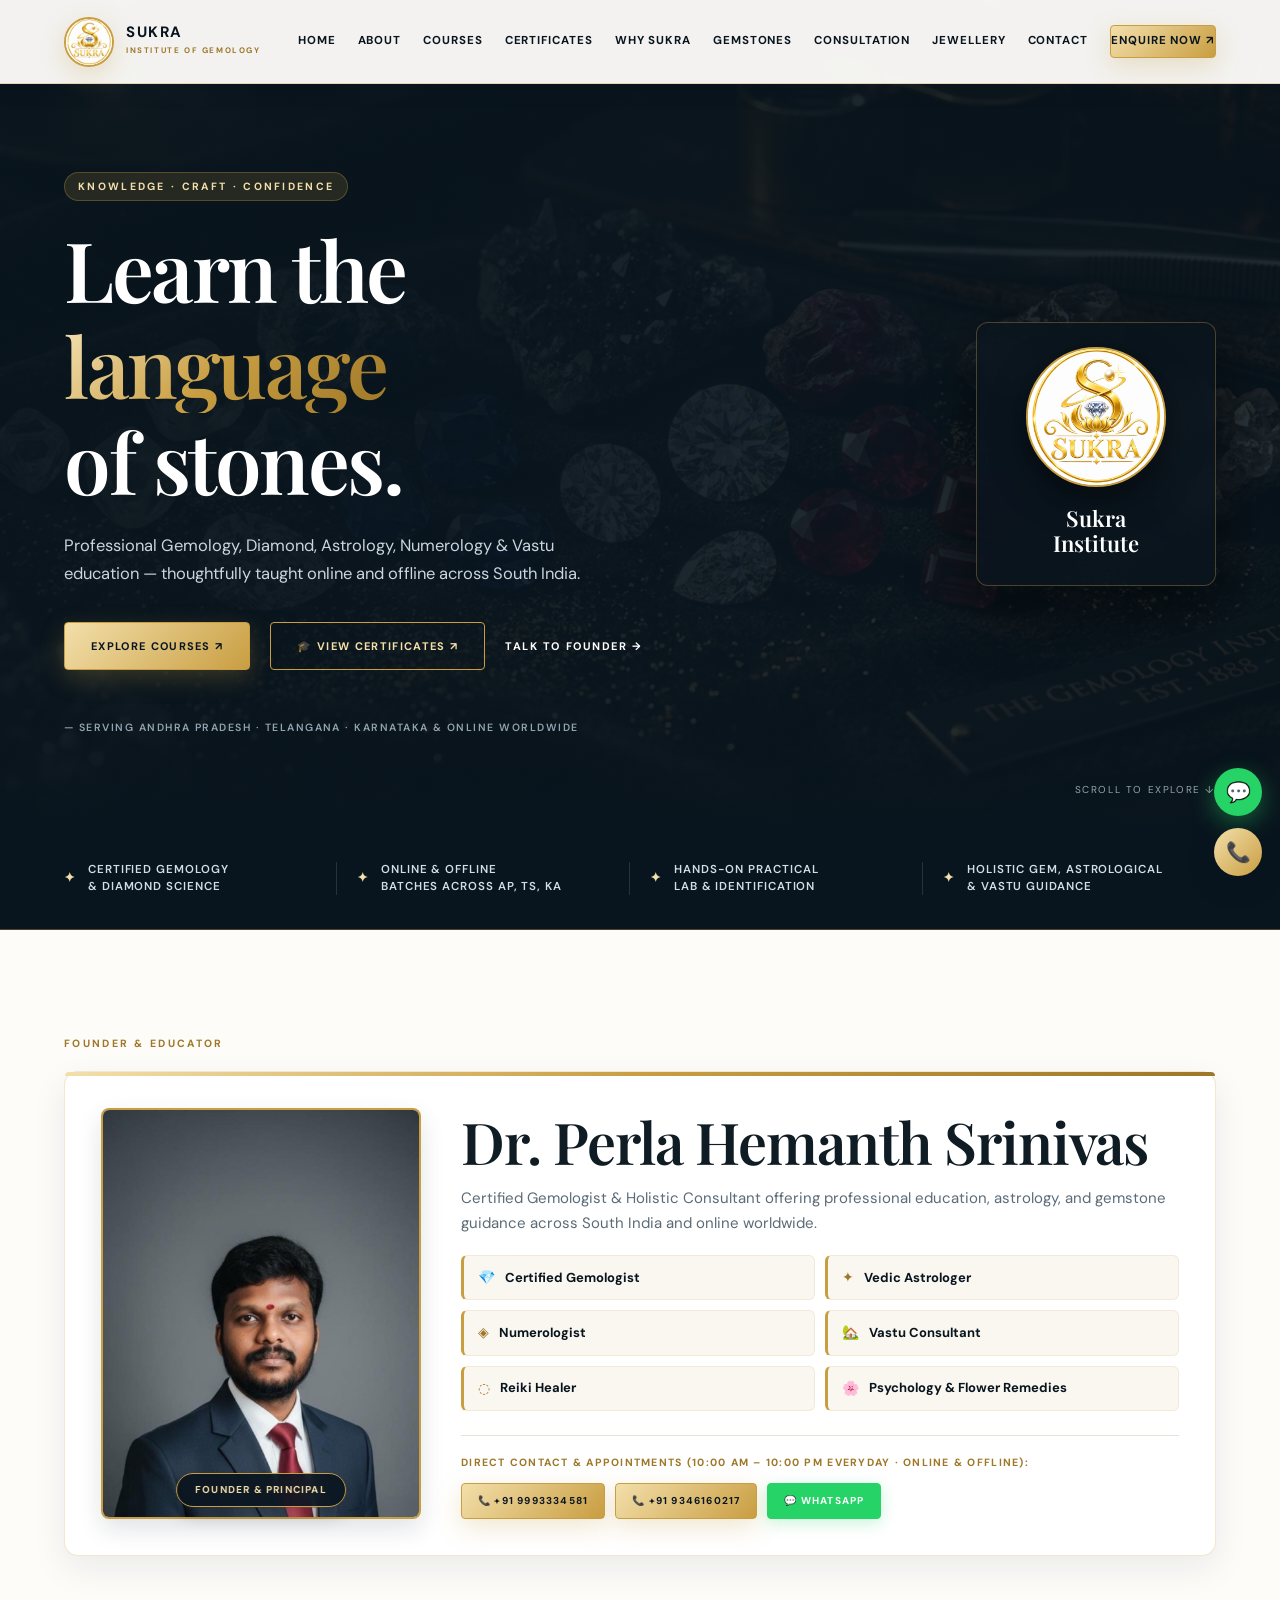
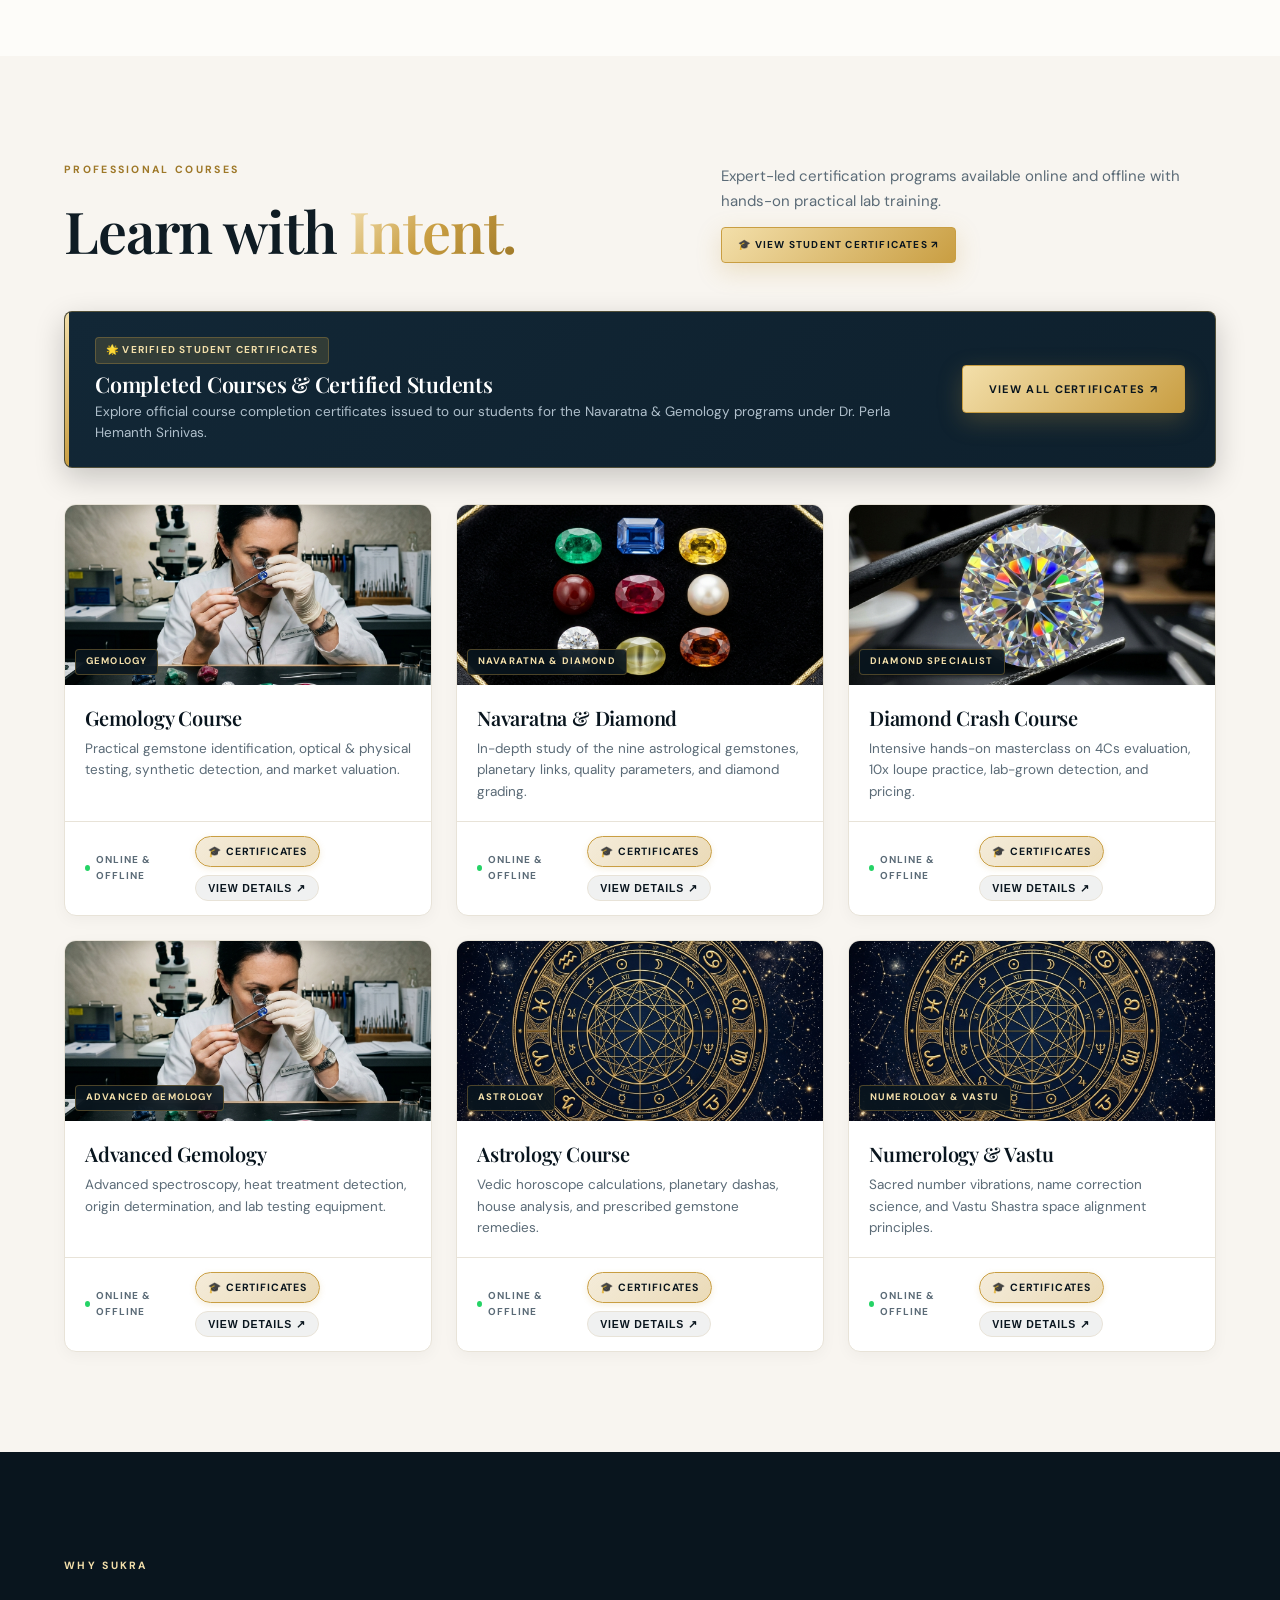
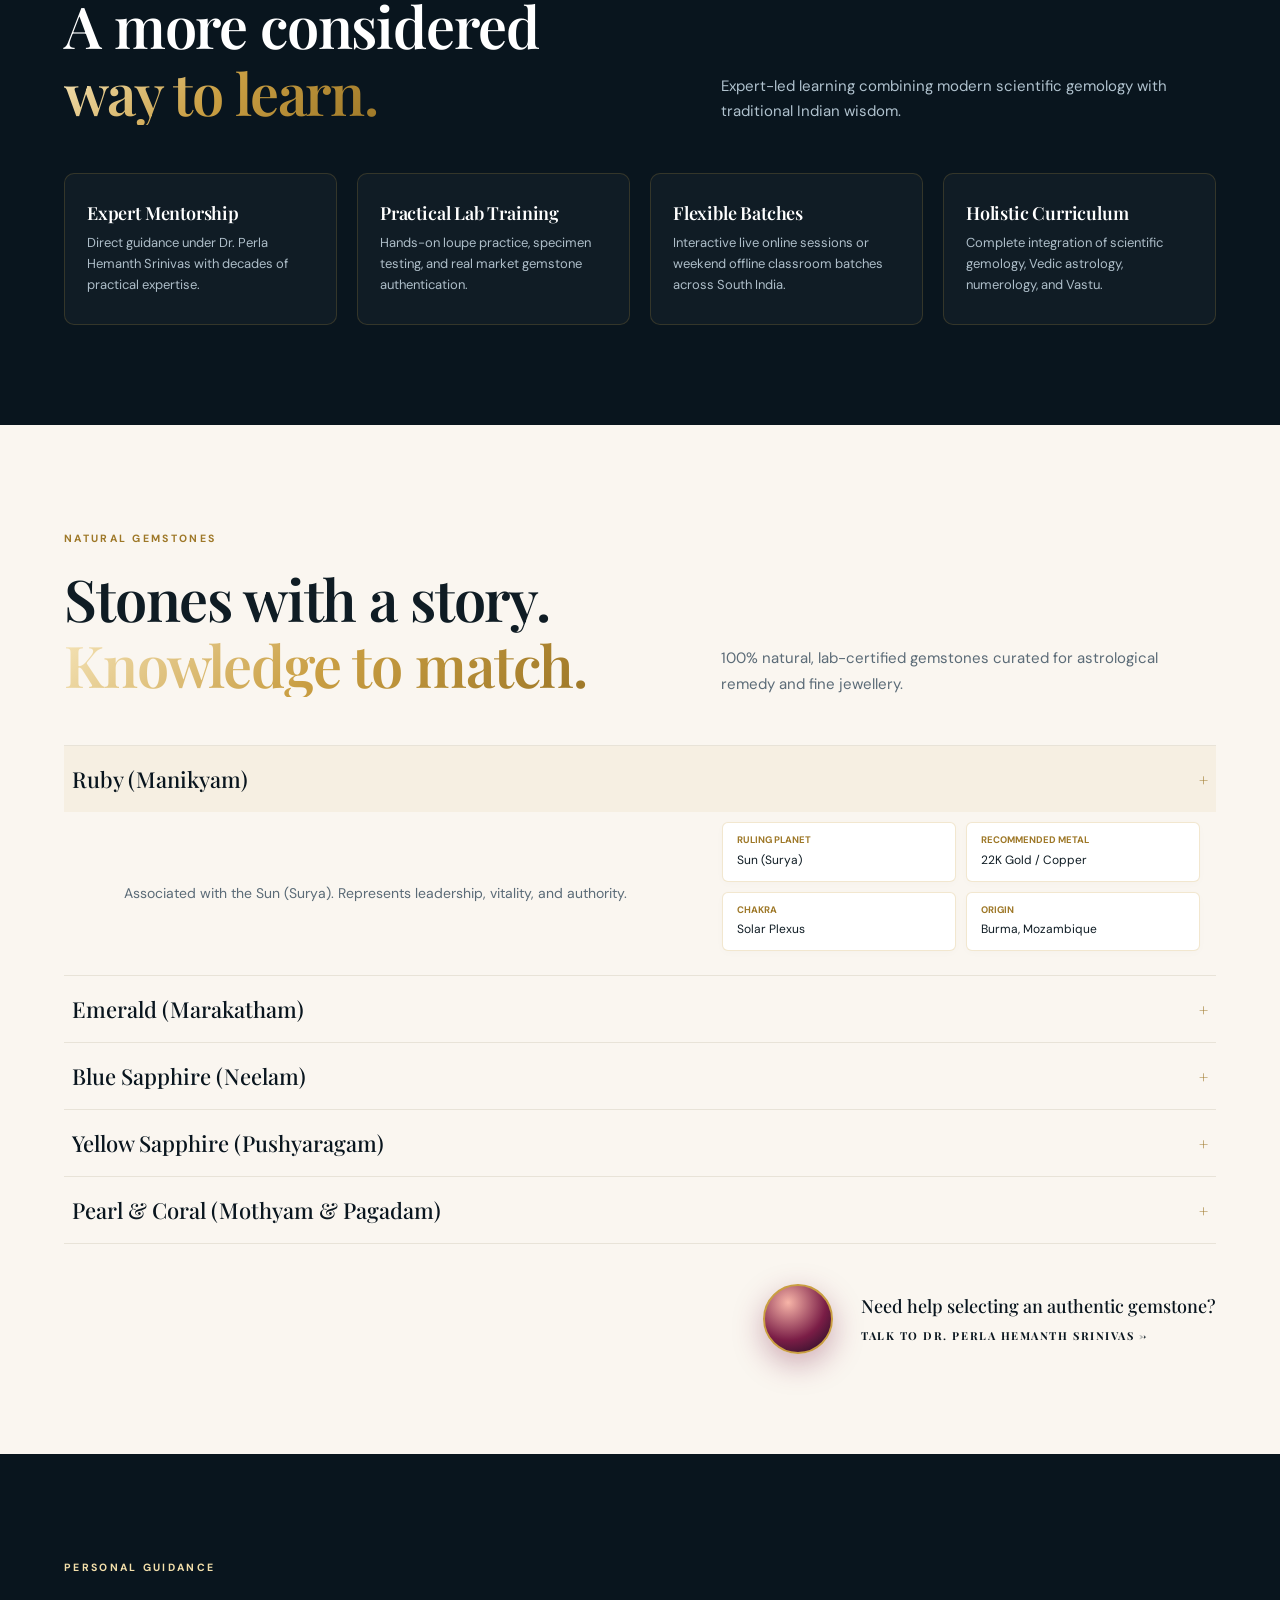
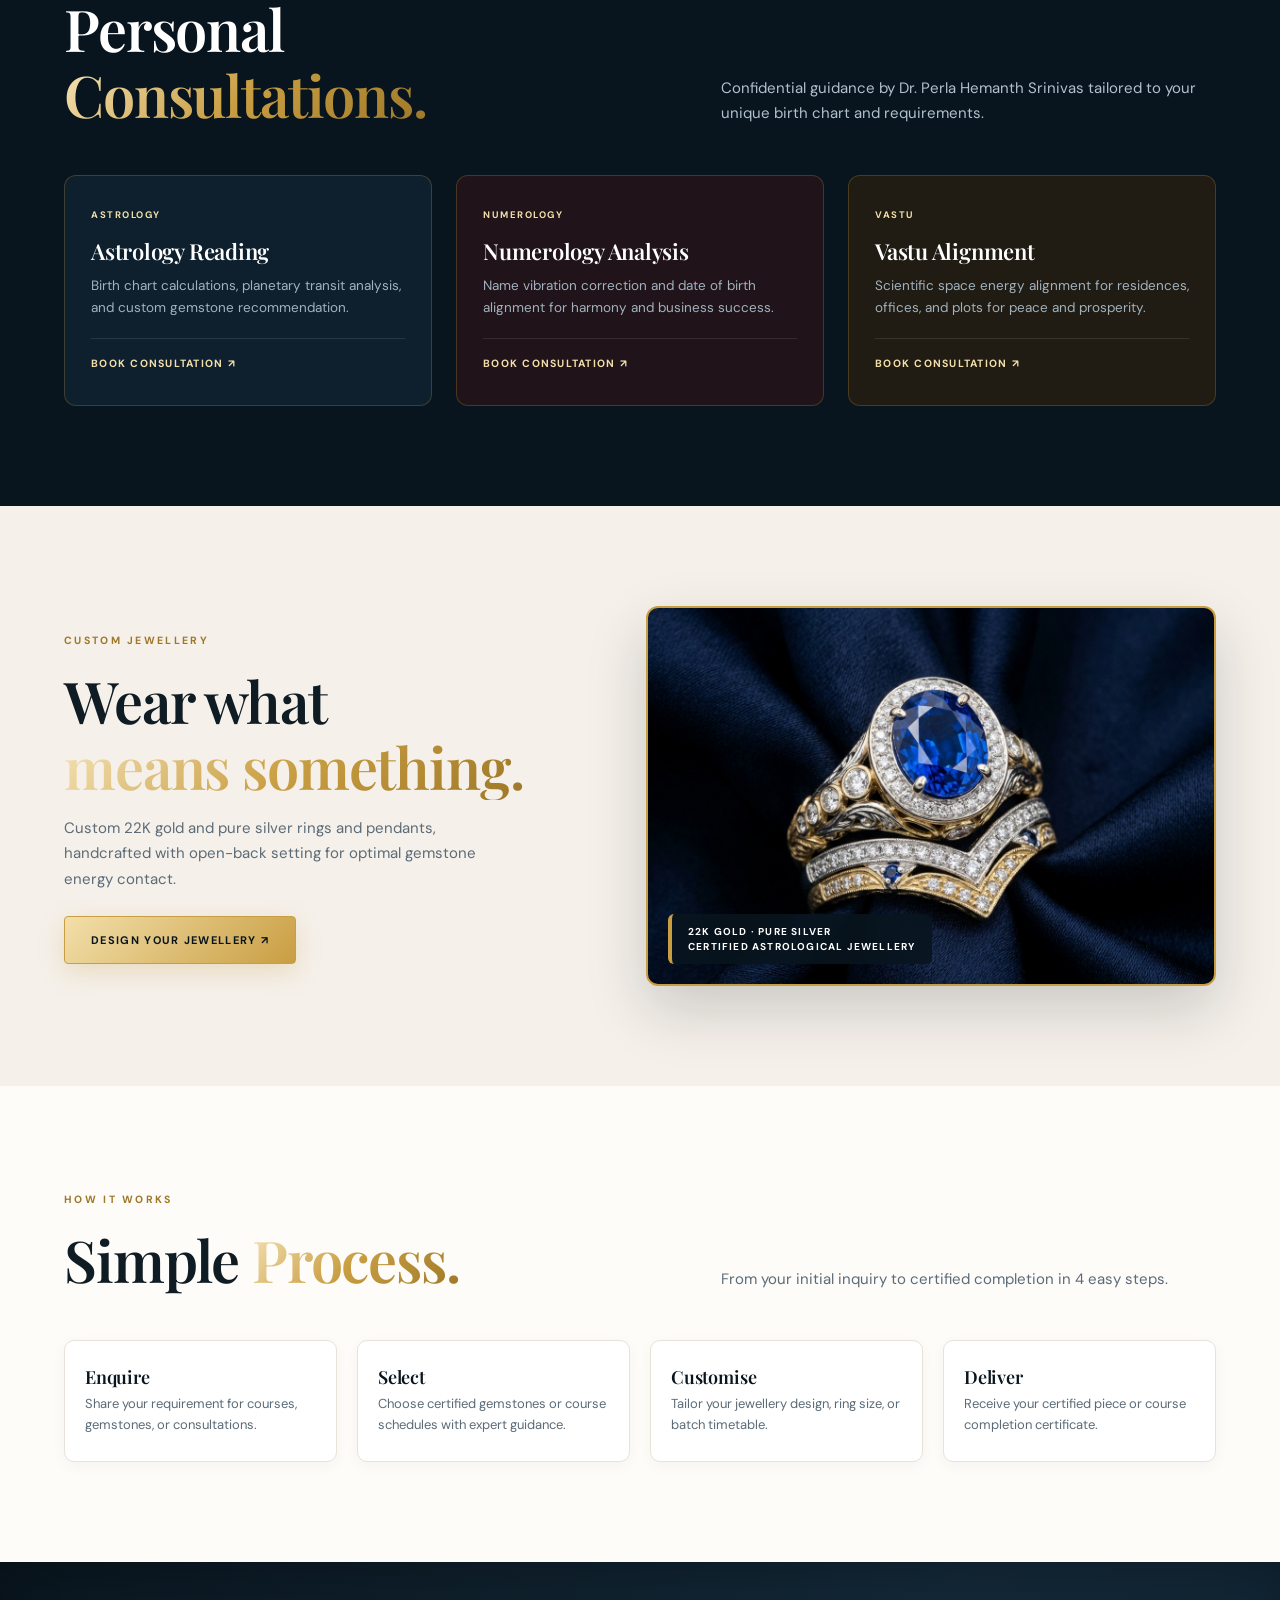
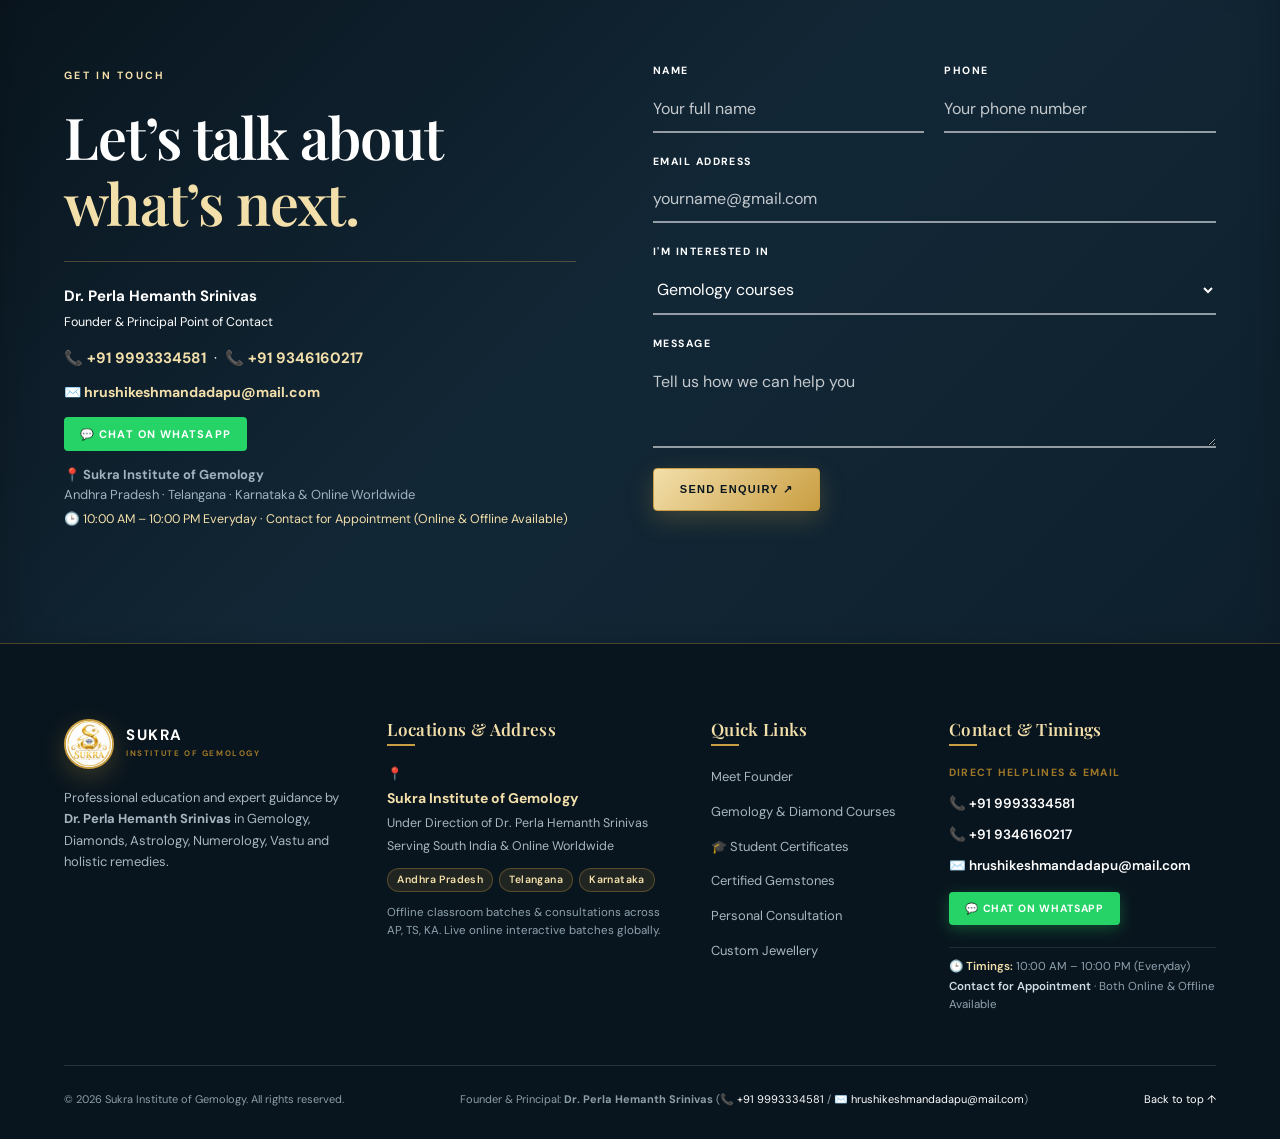
<file: index.html>
<!doctype html>
<html lang="en">

<head>
  <meta charset="UTF-8">
  <meta name="viewport" content="width=device-width,initial-scale=1">
  <meta name="description"
    content="Professional Gemology, Diamond, Astrology, Numerology and Vastu education by Dr. Perla Hemanth Srinivas at Sukra Institute of Gemology.">
  <title>Sukra Institute of Gemology | Learn the Language of Stones</title>
  <link rel="icon" type="image/png" href="logo.png">
  <meta property="og:title" content="Sukra Institute of Gemology">
  <meta property="og:description"
    content="Professional Gemology, Diamond, Astrology, Numerology and Vastu education by Sukra Institute of Gemology.">
  <meta property="og:image" content="logo.png">
  <link rel="preconnect" href="https://fonts.googleapis.com">
  <link rel="preconnect" href="https://fonts.gstatic.com" crossorigin>
  <link
    href="https://fonts.googleapis.com/css2?family=DM+Sans:ital,wght@0,400;0,500;0,600;0,700;1,400&family=Playfair+Display:ital,wght@0,500;0,600;0,700;1,500&display=swap"
    rel="stylesheet">
  <link rel="stylesheet" href="styles.css">
</head>

<body>

  <!-- SITE HEADER -->
  <header class="site-header">
    <a class="brand" href="#home">
      <img src="logo.png" alt="Sukra Institute Logo" class="brand-logo">
      <span>
        <strong>SUKRA</strong>
        <small>INSTITUTE OF GEMOLOGY</small>
      </span>
    </a>
    <button class="menu-toggle" aria-label="Open navigation menu" aria-expanded="false">☰</button>
    <nav class="nav-links">
      <a href="#home">Home</a>
      <a href="#about">About</a>
      <a href="#courses">Courses</a>
      <a href="certificates.html">Certificates</a>
      <a href="#why-sukra">Why Sukra</a>
      <a href="#gemstones">Gemstones</a>
      <a href="#consultation">Consultation</a>
      <a href="#jewellery">Jewellery</a>
      <!-- <a href="#faq">FAQ</a> -->
      <a href="#contact">Contact</a>
      <a class="button button-small" href="#contact">Enquire now ↗</a>
    </nav>
  </header>

  <main id="home">
    <!-- HERO SECTION -->
    <section class="hero">
      <div class="hero-content">
        <p class="eyebrow">Knowledge · Craft · Confidence</p>
        <h1>Learn the <em>language</em><br>of stones.</h1>
        <p class="hero-copy">Professional Gemology, Diamond, Astrology, Numerology &amp; Vastu education — thoughtfully
          taught online and offline across South India.</p>
        <div class="hero-actions">
          <a class="button" href="#courses">Explore courses ↗</a>
          <a class="button button-outline" href="certificates.html">🎓 View Certificates ↗</a>
          <a class="text-link" href="#contact">Talk to Founder →</a>
        </div>
        <p class="hero-note">— Serving Andhra Pradesh · Telangana · Karnataka &amp; Online Worldwide</p>
      </div>
      <div class="hero-stone">
        <img src="logo.png" alt="Sukra Institute Emblem" class="hero-logo-img">
        <div>
          <strong>Sukra<br>Institute</strong>
        </div>
      </div>
      <span class="scroll-cue">Scroll to explore ↓</span>
    </section>

    <!-- TRUST STRIP -->
    <section class="trust-strip">
      <div>Certified Gemology<br>&amp; Diamond Science</div>
      <div>Online &amp; Offline<br>Batches Across AP, TS, KA</div>
      <div>Hands-on Practical<br>Lab &amp; Identification</div>
      <div>Holistic Gem, Astrological<br>&amp; Vastu Guidance</div>
    </section>

    <!-- SECTION 01: FOUNDER SHOWCASE -->
    <section class="section founder-section" id="about">
      <p class="section-kicker">Founder &amp; Educator</p>
      <div class="founder-card">
        <div class="founder-img-wrapper">
          <img src="dr-perla-hemanth-srinivas.jpg" alt="Dr. Perla Hemanth Srinivas" class="founder-photo">
          <div class="founder-badge-overlay">Founder &amp; Principal</div>
        </div>
        <div class="founder-info">
          <h2>Dr. Perla Hemanth Srinivas</h2>
          <p class="muted leader-text">Certified Gemologist &amp; Holistic Consultant offering professional education,
            astrology, and gemstone guidance across South India and online worldwide.</p>

          <div class="specs-grid">
            <div><span>💎</span> <strong>Certified Gemologist</strong></div>
            <div><span>✦</span> <strong>Vedic Astrologer</strong></div>
            <div><span>◈</span> <strong>Numerologist</strong></div>
            <div><span>🏡</span> <strong>Vastu Consultant</strong></div>
            <div><span>◌</span> <strong>Reiki Healer</strong></div>
            <div><span>🌸</span> <strong>Psychology &amp; Flower Remedies</strong></div>
          </div>

          <div class="founder-contact">
            <p class="contact-label">Direct Contact &amp; Appointments (10:00 AM – 10:00 PM Everyday · Online &amp;
              Offline):</p>
            <div class="phone-buttons">
              <a href="tel:+919993334581" class="button button-small">📞 +91 9993334581</a>
              <a href="tel:+919346160217" class="button button-small">📞 +91 9346160217</a>
              <a href="https://wa.me/919993334581" target="_blank" rel="noopener"
                class="button button-small whatsapp-button">💬 WhatsApp</a>
            </div>
          </div>
        </div>
      </div>
    </section>

    <!-- SECTION 02: COURSES SECTION -->
    <section class="section courses-section" id="courses">
      <div class="section-heading">
        <div>
          <p class="section-kicker">Professional Courses</p>
          <h2>Learn with <em>Intent.</em></h2>
        </div>
        <div class="courses-heading-actions">
          <p class="muted">Expert-led certification programs available online and offline with hands-on practical lab
            training.</p>
          <a href="certificates.html" class="button button-small cert-banner-action-btn">🎓 View Student Certificates
            ↗</a>
        </div>
      </div>

      <!-- CERTIFICATES SHOWCASE BANNER -->
      <div class="courses-cert-strip">
        <div class="cert-strip-info">
          <span class="cert-strip-badge">🌟 Verified Student Certificates</span>
          <h3>Completed Courses &amp; Certified Students</h3>
          <p>Explore official course completion certificates issued to our students for the Navaratna &amp; Gemology
            programs under Dr. Perla Hemanth Srinivas.</p>
        </div>
        <a href="certificates.html" class="button cert-strip-btn">View All Certificates ↗</a>
      </div>

      <div class="course-grid">
        <!-- Course 1 -->
        <article class="course-card">
          <div class="course-thumb-container">
            <img src="course_gemology.jpg" alt="Gemology Course" class="course-thumb">
            <span class="course-tag">Gemology</span>
          </div>
          <div class="course-card-body">
            <h3>Gemology Course</h3>
            <p>Practical gemstone identification, optical &amp; physical testing, synthetic detection, and market
              valuation.</p>
          </div>
          <footer>
            <span class="course-mode">Online &amp; Offline</span>
            <div class="course-btn-group">
              <a href="certificates.html" class="course-view-cert-link" title="View course certificates">🎓
                Certificates</a>
              <button class="course-action-btn" data-course="Gemology Course"
                data-desc="Complete professional gemology program covering gemstone identification, optical &amp; physical properties, synthetic detection, and market valuation."
                data-img="course_gemology.jpg">View Details ↗</button>
            </div>
          </footer>
        </article>

        <!-- Course 2 -->
        <article class="course-card">
          <div class="course-thumb-container">
            <img src="course_navaratna.jpg" alt="Navaratna & Diamond Course" class="course-thumb">
            <span class="course-tag">Navaratna &amp; Diamond</span>
          </div>
          <div class="course-card-body">
            <h3>Navaratna &amp; Diamond</h3>
            <p>In-depth study of the nine astrological gemstones, planetary links, quality parameters, and diamond
              grading.</p>
          </div>
          <footer>
            <span class="course-mode">Online &amp; Offline</span>
            <div class="course-btn-group">
              <a href="certificates.html" class="course-view-cert-link"
                title="View student certificates for Navaratna Course">🎓 Certificates</a>
              <button class="course-action-btn" data-course="Navaratna &amp; Diamond Course"
                data-desc="In-depth study of the nine astrological gemstones (Navaratnas), their planetary associations, quality parameters, and diamond grading fundamentals."
                data-img="course_navaratna.jpg">View Details ↗</button>
            </div>
          </footer>
        </article>

        <!-- Course 3 -->
        <article class="course-card">
          <div class="course-thumb-container">
            <img src="course_diamond.jpg" alt="Diamond Crash Course" class="course-thumb">
            <span class="course-tag">Diamond Specialist</span>
          </div>
          <div class="course-card-body">
            <h3>Diamond Crash Course</h3>
            <p>Intensive hands-on masterclass on 4Cs evaluation, 10x loupe practice, lab-grown detection, and pricing.
            </p>
          </div>
          <footer>
            <span class="course-mode">Online &amp; Offline</span>
            <div class="course-btn-group">
              <a href="certificates.html" class="course-view-cert-link" title="View course certificates">🎓
                Certificates</a>
              <button class="course-action-btn" data-course="Diamond Crash Course"
                data-desc="Fast-track intensive course focusing on practical diamond evaluation, loupe examination, detecting lab-grown diamonds, and market pricing."
                data-img="course_diamond.jpg">View Details ↗</button>
            </div>
          </footer>
        </article>

        <!-- Course 4 -->
        <article class="course-card">
          <div class="course-thumb-container">
            <img src="course_gemology.jpg" alt="Advanced Gemology" class="course-thumb">
            <span class="course-tag">Advanced Gemology</span>
          </div>
          <div class="course-card-body">
            <h3>Advanced Gemology</h3>
            <p>Advanced spectroscopy, heat treatment detection, origin determination, and lab testing equipment.</p>
          </div>
          <footer>
            <span class="course-mode">Online &amp; Offline</span>
            <div class="course-btn-group">
              <a href="certificates.html" class="course-view-cert-link" title="View course certificates">🎓
                Certificates</a>
              <button class="course-action-btn" data-course="Advanced Gemology Course"
                data-desc="Advanced masterclass for jewellers and gemologists. Master laboratory testing equipment, heat treatment detection, irradiation, and clarity enhancement analysis."
                data-img="course_gemology.jpg">View Details ↗</button>
            </div>
          </footer>
        </article>

        <!-- Course 5 -->
        <article class="course-card">
          <div class="course-thumb-container">
            <img src="course_astrology.jpg" alt="Astrology Courses" class="course-thumb">
            <span class="course-tag">Astrology</span>
          </div>
          <div class="course-card-body">
            <h3>Astrology Course</h3>
            <p>Vedic horoscope calculations, planetary dashas, house analysis, and prescribed gemstone remedies.</p>
          </div>
          <footer>
            <span class="course-mode">Online &amp; Offline</span>
            <div class="course-btn-group">
              <a href="certificates.html" class="course-view-cert-link" title="View course certificates">🎓
                Certificates</a>
              <button class="course-action-btn" data-course="Astrology Course"
                data-desc="Comprehensive Vedic astrology curriculum covering birth chart calculation, house placements, planetary transit analysis, and prescribed gemstone remedies."
                data-img="course_astrology.jpg">View Details ↗</button>
            </div>
          </footer>
        </article>

        <!-- Course 6 -->
        <article class="course-card">
          <div class="course-thumb-container">
            <img src="course_astrology.jpg" alt="Numerology & Vastu" class="course-thumb">
            <span class="course-tag">Numerology &amp; Vastu</span>
          </div>
          <div class="course-card-body">
            <h3>Numerology &amp; Vastu</h3>
            <p>Sacred number vibrations, name correction science, and Vastu Shastra space alignment principles.</p>
          </div>
          <footer>
            <span class="course-mode">Online &amp; Offline</span>
            <div class="course-btn-group">
              <a href="certificates.html" class="course-view-cert-link" title="View course certificates">🎓
                Certificates</a>
              <button class="course-action-btn" data-course="Numerology &amp; Vastu Course"
                data-desc="Dual specialization in Chaldean &amp; Pythagorean Numerology name corrections along with Vastu Shastra principles for residential and commercial spaces."
                data-img="course_astrology.jpg">View Details ↗</button>
            </div>
          </footer>
        </article>
      </div>
    </section>

    <!-- SECTION 03: WHY SUKRA -->
    <section class="section dark-section" id="why-sukra">
      <div class="section-heading">
        <div>
          <p class="section-kicker">Why Sukra</p>
          <h2>A more considered<br><em>way to learn.</em></h2>
        </div>
        <p>Expert-led learning combining modern scientific gemology with traditional Indian wisdom.</p>
      </div>
      <div class="why-grid">
        <div class="why-card">
          <h3>Expert Mentorship</h3>
          <p>Direct guidance under Dr. Perla Hemanth Srinivas with decades of practical expertise.</p>
        </div>
        <div class="why-card">
          <h3>Practical Lab Training</h3>
          <p>Hands-on loupe practice, specimen testing, and real market gemstone authentication.</p>
        </div>
        <div class="why-card">
          <h3>Flexible Batches</h3>
          <p>Interactive live online sessions or weekend offline classroom batches across South India.</p>
        </div>
        <div class="why-card">
          <h3>Holistic Curriculum</h3>
          <p>Complete integration of scientific gemology, Vedic astrology, numerology, and Vastu.</p>
        </div>
      </div>
    </section>

    <!-- SECTION 04: GEMSTONES COLLECTION -->
    <section class="section cream" id="gemstones">
      <div class="section-heading">
        <div>
          <p class="section-kicker">Natural Gemstones</p>
          <h2>Stones with a story.<br><em>Knowledge to match.</em></h2>
        </div>
        <p class="muted">100% natural, lab-certified gemstones curated for astrological remedy and fine jewellery.</p>
      </div>

      <div class="stone-list">
        <!-- Gem 1 -->
        <details class="stone-item" open>
          <summary>
            <strong>Ruby (Manikyam)</strong>
            <span>+</span>
          </summary>
          <div class="stone-detail-panel">
            <p>Associated with the Sun (Surya). Represents leadership, vitality, and authority.</p>
            <div class="stone-meta">
              <div><span>Ruling Planet</span> Sun (Surya)</div>
              <div><span>Recommended Metal</span> 22K Gold / Copper</div>
              <div><span>Chakra</span> Solar Plexus</div>
              <div><span>Origin</span> Burma, Mozambique</div>
            </div>
          </div>
        </details>

        <!-- Gem 2 -->
        <details class="stone-item">
          <summary>
            <strong>Emerald (Marakatham)</strong>
            <span>+</span>
          </summary>
          <div class="stone-detail-panel">
            <p>Associated with Mercury (Budha). Enhances intellect, business acumen, and memory power.</p>
            <div class="stone-meta">
              <div><span>Ruling Planet</span> Mercury (Budha)</div>
              <div><span>Recommended Metal</span> Gold / Silver</div>
              <div><span>Chakra</span> Heart (Anahata)</div>
              <div><span>Origin</span> Zambia, Colombia</div>
            </div>
          </div>
        </details>

        <!-- Gem 3 -->
        <details class="stone-item">
          <summary>
            <strong>Blue Sapphire (Neelam)</strong>
            <span>+</span>
          </summary>
          <div class="stone-detail-panel">
            <p>Associated with Saturn (Shani). Powerful gemstone providing rapid focus, discipline, and career growth.
            </p>
            <div class="stone-meta">
              <div><span>Ruling Planet</span> Saturn (Shani)</div>
              <div><span>Recommended Metal</span> Silver / Platinum</div>
              <div><span>Chakra</span> Third Eye (Ajna)</div>
              <div><span>Origin</span> Ceylon, Kashmir</div>
            </div>
          </div>
        </details>

        <!-- Gem 4 -->
        <details class="stone-item">
          <summary>
            <strong>Yellow Sapphire (Pushyaragam)</strong>
            <span>+</span>
          </summary>
          <div class="stone-detail-panel">
            <p>Associated with Jupiter (Guru). Brings divine wisdom, prosperity, and academic success.</p>
            <div class="stone-meta">
              <div><span>Ruling Planet</span> Jupiter (Guru)</div>
              <div><span>Recommended Metal</span> 22K Yellow Gold</div>
              <div><span>Chakra</span> Manipura</div>
              <div><span>Origin</span> Ceylon (Sri Lanka)</div>
            </div>
          </div>
        </details>

        <!-- Gem 5 -->
        <details class="stone-item">
          <summary>
            <strong>Pearl &amp; Coral (Mothyam &amp; Pagadam)</strong>
            <span>+</span>
          </summary>
          <div class="stone-detail-panel">
            <p>Natural Pearls for emotional calm (Moon) and Red Coral for vitality and physical strength (Mars).</p>
            <div class="stone-meta">
              <div><span>Ruling Planets</span> Moon &amp; Mars</div>
              <div><span>Recommended Metal</span> Silver &amp; Gold</div>
              <div><span>Certification</span> 100% Lab Tested</div>
              <div><span>Quality</span> Natural &amp; Untreated</div>
            </div>
          </div>
        </details>
      </div>

      <div class="gem-note">
        <div></div>
        <p>Need help selecting an authentic gemstone?<br><a class="text-link dark-link" href="#contact">Talk to Dr.
            Perla Hemanth Srinivas →</a></p>
      </div>
    </section>

    <!-- SECTION 05: CONSULTATION -->
    <section class="section dark-section" id="consultation">
      <div class="section-heading">
        <div>
          <p class="section-kicker">Personal Guidance</p>
          <h2>Personal <em>Consultations.</em></h2>
        </div>
        <p>Confidential guidance by Dr. Perla Hemanth Srinivas tailored to your unique birth chart and requirements.</p>
      </div>

      <div class="consult-grid">
        <article class="consult-card consult-astro">
          <small>Astrology</small>
          <h3>Astrology Reading</h3>
          <p>Birth chart calculations, planetary transit analysis, and custom gemstone recommendation.</p>
          <a class="consult-link" href="#contact">Book consultation ↗</a>
        </article>

        <article class="consult-card consult-numero">
          <small>Numerology</small>
          <h3>Numerology Analysis</h3>
          <p>Name vibration correction and date of birth alignment for harmony and business success.</p>
          <a class="consult-link" href="#contact">Book consultation ↗</a>
        </article>

        <article class="consult-card consult-vastu">
          <small>Vastu</small>
          <h3>Vastu Alignment</h3>
          <p>Scientific space energy alignment for residences, offices, and plots for peace and prosperity.</p>
          <a class="consult-link" href="#contact">Book consultation ↗</a>
        </article>
      </div>
    </section>

    <!-- SECTION 06: JEWELLERY -->
    <section class="section jewellery" id="jewellery">
      <div>
        <p class="section-kicker">Custom Jewellery</p>
        <h2>Wear what<br><em>means something.</em></h2>
        <p class="muted intro">Custom 22K gold and pure silver rings and pendants, handcrafted with open-back setting
          for optimal gemstone energy contact.</p>
        <a class="button" href="#contact">Design your jewellery ↗</a>
      </div>
      <div class="jewel-image">
        <span>22K Gold · Pure Silver<br>Certified Astrological Jewellery</span>
      </div>
    </section>

    <!-- SECTION 07: PROCESS -->
    <section class="section process">
      <div class="section-heading">
        <div>
          <p class="section-kicker">How It Works</p>
          <h2>Simple <em>Process.</em></h2>
        </div>
        <p class="muted">From your initial inquiry to certified completion in 4 easy steps.</p>
      </div>
      <div class="process-grid">
        <div class="process-card">
          <h3>Enquire</h3>
          <p>Share your requirement for courses, gemstones, or consultations.</p>
        </div>
        <div class="process-card">
          <h3>Select</h3>
          <p>Choose certified gemstones or course schedules with expert guidance.</p>
        </div>
        <div class="process-card">
          <h3>Customise</h3>
          <p>Tailor your jewellery design, ring size, or batch timetable.</p>
        </div>
        <div class="process-card">
          <h3>Deliver</h3>
          <p>Receive your certified piece or course completion certificate.</p>
        </div>
      </div>
    </section>

    <!-- 
  SECTION 08: LOCATIONS 
  <section class="section cream" id="locations">
    <p class="section-kicker">Find your way</p>
    <div class="two-col">
      <h2>Learning &amp; Consultation<br><em>across South India.</em></h2>
      <div class="locations">
        <p>Andhra Pradesh</p>
        <p>Telangana</p>
        <p>Karnataka</p>
        <small>Online live interactive classes available across India and worldwide.<br>Offline classroom batches: contact us for current schedule and venue details.</small>
      </div>
    </div>
  </section>
  -->

    <!-- 
  SECTION 09: FAQ 
  <section class="section faq" id="faq">
    <div class="section-heading">
      <div>
        <p class="section-kicker">Questions, answered</p>
        <h2>Good to<br><em>know.</em></h2>
      </div>
      <p class="muted">Have another question? <a href="#contact">Get in touch directly →</a></p>
    </div>
    
    <div class="faq-list">
      <details open>
        <summary>Are courses available online? <b>+</b></summary>
        <p>Yes. All our courses are available via live online sessions with interactive Q&amp;A, as well as offline classroom options across South India. Contact us for current batch schedules.</p>
      </details>
      
      <details>
        <summary>Who can join the Gemology course? <b>+</b></summary>
        <p>Our programs are designed for beginners, gemstone enthusiasts, jewellery business owners, astrology practitioners, and students looking for a professional career in gemology.</p>
      </details>
      
      <details>
        <summary>Do you offer Advanced Gemology certification? <b>+</b></summary>
        <p>Yes. The Advanced Gemology program covers synthetic separation, heat treatment identification, spectroscopy, and commercial gemstone testing equipment.</p>
      </details>

      <details>
        <summary>Are natural certified gemstones available? <b>+</b></summary>
        <p>Yes. We provide 100% natural, unheated, and untreated certified gemstones for retail and wholesale enquiries with official laboratory test reports.</p>
      </details>

      <details>
        <summary>Can I request custom astrological jewellery? <b>+</b></summary>
        <p>Yes. We design custom 22K gold and pure silver rings, pendants, and bracelets with open-back settings so the gemstone touches the skin naturally.</p>
      </details>
    </div>
  </section>
  -->

    <!-- SECTION 10: CONTACT & ENQUIRY FORM -->
    <section class="contact-cta" id="contact">
      <div>
        <p class="section-kicker">Get In Touch</p>
        <h2>Let’s talk about<br><em>what’s next.</em></h2>

        <div class="contact-direct-info">
          <p><strong>Dr. Perla Hemanth Srinivas</strong><br><small>Founder &amp; Principal Point of Contact</small></p>
          <p style="margin-top:12px;">
            <a href="tel:+919993334581">📞 +91 9993334581</a> &nbsp;·&nbsp; <a href="tel:+919346160217">📞 +91
              9346160217</a>
          </p>
          <p style="margin-top:10px;">
            <a href="mailto:hrushikeshmandadapu@mail.com" class="contact-email-link">✉️ hrushikeshmandadapu@mail.com</a>
          </p>
          <p style="margin-top:12px;">
            <a href="https://wa.me/919993334581" target="_blank" rel="noopener"
              style="display:inline-block;background:#25d366;color:#fff;padding:8px 16px;border-radius:4px;font-size:11px;letter-spacing:0.1em;text-transform:uppercase;">💬
              Chat on WhatsApp</a>
          </p>
          <p style="margin-top:14px;color:#a0b2be;font-size:13px;line-height:1.5;">
            📍 <strong>Sukra Institute of Gemology</strong><br>
            Andhra Pradesh · Telangana · Karnataka &amp; Online Worldwide<br>
            <span style="color:#f3dfaa;display:inline-block;margin-top:6px;font-size:12.5px;">🕒 10:00 AM – 10:00 PM
              Everyday · Contact for Appointment (Online &amp; Offline Available)</span>
          </p>
        </div>
      </div>

      <form id="enquiry-form" action="https://api.web3forms.com/submit" method="POST">
        <input type="hidden" name="access_key" value="d2b6ac0a-aba2-4c38-ac09-7651ff5b980a">
        <input type="hidden" name="subject" value="New Sukra Institute Website Enquiry">
        <input type="hidden" name="from_name" value="Sukra Institute of Gemology">

        <label>Name
          <input required name="Name" placeholder="Your full name">
        </label>

        <label>Phone
          <input required type="tel" name="Phone" placeholder="Your phone number">
        </label>

        <label class="form-full-width">Email Address
          <input required type="email" name="Email" placeholder="yourname@gmail.com">
        </label>

        <label class="form-full-width">I'm interested in
          <select name="Interested_In">
            <option>Gemology courses</option>
            <option>Navaratna &amp; Diamond course</option>
            <option>Diamond crash course</option>
            <option>Astrology &amp; Numerology courses</option>
            <option>Natural gemstones enquiry</option>
            <option>Personal Consultation</option>
            <option>Custom jewellery design</option>
          </select>
        </label>

        <label class="form-full-width">Message
          <textarea name="Message" rows="3" placeholder="Tell us how we can help you"></textarea>
        </label>

        <button class="button" type="submit" id="submit-btn">Send enquiry ↗</button>
        <p class="form-status" role="status"></p>
      </form>
    </section>
  </main>

  <!-- FOOTER -->
  <footer class="site-footer">
    <div class="footer-top">
      <div class="footer-col footer-brand-col">
        <a class="brand" href="#home">
          <img src="logo.png" alt="Sukra Institute Logo" class="brand-logo">
          <span>
            <strong>SUKRA</strong>
            <small>INSTITUTE OF GEMOLOGY</small>
          </span>
        </a>
        <p>Professional education and expert guidance by <strong>Dr. Perla Hemanth Srinivas</strong> in Gemology,
          Diamonds, Astrology, Numerology, Vastu and holistic remedies.</p>
      </div>

      <div class="footer-col footer-address-col">
        <h4>Locations &amp; Address</h4>
        <address class="footer-address">
          <p class="address-main">
            <span class="addr-icon">📍</span>
            <strong>Sukra Institute of Gemology</strong>
            <span>Under Direction of Dr. Perla Hemanth Srinivas</span>
            <span>Serving South India &amp; Online Worldwide</span>
          </p>
          <div class="address-regions">
            <span class="region-pill">Andhra Pradesh</span>
            <span class="region-pill">Telangana</span>
            <span class="region-pill">Karnataka</span>
          </div>
          <p class="address-note">Offline classroom batches &amp; consultations across AP, TS, KA. Live online
            interactive batches globally.</p>
        </address>
      </div>

      <div class="footer-col footer-links-col">
        <h4>Quick Links</h4>
        <ul class="footer-nav">
          <li><a href="#about">Meet Founder</a></li>
          <li><a href="#courses">Gemology &amp; Diamond Courses</a></li>
          <li><a href="certificates.html">🎓 Student Certificates</a></li>
          <li><a href="#gemstones">Certified Gemstones</a></li>
          <li><a href="#consultation">Personal Consultation</a></li>
          <li><a href="#jewellery">Custom Jewellery</a></li>
          <!-- <li><a href="#faq">FAQ</a></li> -->
        </ul>
      </div>

      <div class="footer-col footer-contact-col">
        <h4>Contact &amp; Timings</h4>
        <div class="footer-contact-details">
          <p class="contact-subhead">Direct Helplines &amp; Email</p>
          <p class="phone-row"><a href="tel:+919993334581">📞 +91 9993334581</a></p>
          <p class="phone-row"><a href="tel:+919346160217">📞 +91 9346160217</a></p>
          <p class="email-row"><a href="mailto:hrushikeshmandadapu@mail.com">✉️ hrushikeshmandadapu@mail.com</a></p>
          <div class="wa-container">
            <a href="https://wa.me/919993334581" target="_blank" rel="noopener" class="footer-wa-link">💬 Chat on
              WhatsApp</a>
          </div>
          <div class="timing-info">
            <p><strong>🕒 Timings:</strong> 10:00 AM – 10:00 PM (Everyday)</p>
            <p><span>Contact for Appointment</span> · Both Online &amp; Offline Available</p>
          </div>
        </div>
      </div>
    </div>

    <div class="footer-bottom">
      <span>© 2026 Sukra Institute of Gemology. All rights reserved.</span>
      <span>Founder &amp; Principal: <strong>Dr. Perla Hemanth Srinivas</strong> (<a href="tel:+919993334581">📞 +91
          9993334581</a> / <a href="mailto:hrushikeshmandadapu@mail.com">✉️ hrushikeshmandadapu@mail.com</a>)</span>
      <a href="#home">Back to top ↑</a>
    </div>
  </footer>

  <!-- COURSE DETAILS MODAL -->
  <div class="modal-backdrop" id="course-modal" aria-hidden="true">
    <div class="modal-box">
      <button class="modal-close" id="modal-close-btn" aria-label="Close modal">✕</button>
      <div class="modal-header">
        <small id="modal-tag">COURSE DETAILS</small>
        <h3 id="modal-title">Course Title</h3>
      </div>
      <img src="course_gemology.jpg" alt="Course detail" class="modal-img" id="modal-img">
      <div class="modal-body">
        <p id="modal-desc">Course description text will appear here.</p>
        <div class="modal-highlights">
          <h4>Key Highlights &amp; Syllabus</h4>
          <ul>
            <li>Hands-on practical training &amp; laboratory loupe practice</li>
            <li>Comprehensive course study material &amp; specimen guides</li>
            <li>Flexible live online sessions &amp; offline weekend batches</li>
            <li>Official Certificate of Completion by Sukra Institute</li>
          </ul>
        </div>
        <div class="modal-actions-wrapper">
          <button class="button" id="modal-enquire-btn">Enquire for this course ↗</button>
          <a href="certificates.html" class="button button-outline modal-cert-btn">🎓 View Student Certificates ↗</a>
        </div>
      </div>
    </div>
  </div>

  <!-- FLOATING ACTIONS -->
  <div class="floating-actions">
    <a href="https://wa.me/919993334581" target="_blank" rel="noopener" class="whatsapp-float"
      title="Chat on WhatsApp">💬</a>
    <a href="tel:+919993334581" title="Call Us Directly">📞</a>
  </div>

  <script src="script.js"></script>
</body>

</html>
</file>
<file: styles.css>
:root {
  --ink: #0f1c24;
  --navy: #09151e;
  --navy-light: #122736;
  --navy-card: #0e202d;
  --cream: #faf6f0;
  --paper: #fdfcf9;
  --white: #ffffff;
  --gold: #c99e42;
  --gold-light: #f3dfaa;
  --gold-dark: #9e7828;
  --muted: #5b6b77;
  --line: #e8e3d8;
  --line-gold: rgba(201, 158, 66, 0.35);
  --radius: 8px;
  --shadow-sm: 0 4px 15px rgba(0, 0, 0, 0.04);
  --shadow-md: 0 12px 35px rgba(15, 28, 36, 0.08);
  --shadow-lg: 0 24px 60px rgba(9, 21, 30, 0.18);
  --shadow-gold: 0 8px 25px rgba(201, 158, 66, 0.25);
  --transition: all 0.3s cubic-bezier(0.16, 1, 0.3, 1);
}

*, *::before, *::after {
  box-sizing: border-box;
  margin: 0;
  padding: 0;
}

html {
  scroll-behavior: smooth;
  width: 100%;
  max-width: 100%;
  overflow-x: hidden;
  -webkit-text-size-adjust: 100%;
}

body {
  margin: 0;
  padding: 0;
  width: 100%;
  max-width: 100%;
  background: var(--paper);
  color: var(--ink);
  font: 15px/1.65 "DM Sans", -apple-system, BlinkMacSystemFont, "Segoe UI", Roboto, sans-serif;
  -webkit-font-smoothing: antialiased;
  -moz-osx-font-smoothing: grayscale;
  overflow-x: hidden;
  position: relative;
}

img, video, iframe, svg {
  max-width: 100%;
  height: auto;
  display: block;
}

h1, h2, h3, h4, h5, h6, p, span, a, strong, small {
  overflow-wrap: break-word;
  word-wrap: break-word;
}

h1, h2, h3, h4 {
  font-family: "Playfair Display", Georgia, serif;
  font-weight: 600;
  line-height: 1.15;
}

h1 { font-size: clamp(2.4rem, 6.5vw, 5.5rem); letter-spacing: -0.03em; }
h2 { font-size: clamp(1.9rem, 4.5vw, 3.8rem); letter-spacing: -0.02em; }
h3 { font-size: 1.4rem; letter-spacing: -0.01em; }

em {
  color: var(--gold);
  font-style: normal;
  background: linear-gradient(135deg, #f5e4b8, #c99e42, #9e7828);
  -webkit-background-clip: text;
  -webkit-text-fill-color: transparent;
  display: inline-block;
}

/* --- BUTTONS & LINKS --- */
.button {
  display: inline-flex;
  align-items: center;
  justify-content: center;
  gap: 8px;
  background: linear-gradient(135deg, var(--gold-light), var(--gold));
  border: 1px solid var(--gold);
  color: var(--navy);
  padding: 14px 26px;
  text-decoration: none;
  text-transform: uppercase;
  letter-spacing: 0.12em;
  font-size: 11px;
  font-weight: 700;
  border-radius: 4px;
  box-shadow: var(--shadow-gold);
  cursor: pointer;
  transition: var(--transition);
  text-align: center;
}

.button:hover {
  background: var(--navy);
  border-color: var(--navy);
  color: #ffffff;
  transform: translateY(-2px);
  box-shadow: 0 10px 30px rgba(9, 21, 30, 0.35);
}

.button-small {
  padding: 9px 16px;
  font-size: 10px;
}

.button-outline {
  background: transparent;
  border: 1px solid var(--gold);
  color: var(--gold-light);
  box-shadow: none;
}

.button-outline:hover {
  background: var(--gold);
  color: var(--navy);
  border-color: var(--gold);
  transform: translateY(-2px);
  box-shadow: var(--shadow-gold);
}

.text-link {
  color: #ffffff;
  text-decoration: none;
  font-size: 11px;
  text-transform: uppercase;
  letter-spacing: 0.14em;
  font-weight: 700;
  transition: color 0.2s ease;
  display: inline-flex;
  align-items: center;
  gap: 6px;
}

.text-link:hover {
  color: var(--gold-light);
}

.cream .text-link,
.section .text-link {
  color: var(--navy);
}

.cream .text-link:hover,
.section .text-link:hover {
  color: var(--gold-dark);
}

.eyebrow, .section-kicker {
  font-size: 10.5px;
  letter-spacing: 0.22em;
  text-transform: uppercase;
  color: var(--gold-dark);
  font-weight: 700;
}

.eyebrow {
  margin-bottom: 20px;
  display: inline-block;
  padding: 5px 13px;
  background: rgba(201, 158, 66, 0.15);
  border: 1px solid rgba(201, 158, 66, 0.3);
  border-radius: 30px;
}

.hero .eyebrow {
  color: var(--gold-light);
}

/* --- SITE HEADER --- */
.site-header {
  height: 84px;
  display: flex;
  align-items: center;
  justify-content: space-between;
  padding: 0 5vw;
  position: fixed;
  top: 0;
  left: 0;
  right: 0;
  width: 100%;
  max-width: 100%;
  z-index: 1000;
  background: rgba(253, 252, 249, 0.96);
  backdrop-filter: blur(20px);
  -webkit-backdrop-filter: blur(20px);
  border-bottom: 1px solid var(--line-gold);
  box-shadow: 0 4px 30px rgba(0, 0, 0, 0.05);
  transition: var(--transition);
}

.brand {
  display: flex;
  align-items: center;
  gap: 12px;
  color: var(--ink);
  text-decoration: none;
  letter-spacing: 0.08em;
  flex-shrink: 0;
}

.brand-logo {
  width: 50px;
  height: 50px;
  object-fit: cover;
  border-radius: 50%;
  background: #ffffff;
  border: 2px solid var(--gold);
  box-shadow: var(--shadow-gold);
  transition: var(--transition);
  flex-shrink: 0;
}

.brand:hover .brand-logo {
  transform: scale(1.06) rotate(3deg);
  border-color: var(--gold-light);
}

.brand strong {
  display: block;
  font-size: 15px;
  line-height: 1;
  font-weight: 700;
  color: var(--navy);
  letter-spacing: 0.1em;
}

.brand small {
  display: block;
  font-size: 8px;
  letter-spacing: 0.2em;
  margin-top: 4px;
  color: var(--gold-dark);
  font-weight: 700;
}

.nav-links {
  display: flex;
  align-items: center;
  gap: 22px;
}

.nav-links a {
  color: var(--navy);
  text-decoration: none;
  font-size: 11.5px;
  white-space: nowrap;
  font-weight: 700;
  letter-spacing: 0.08em;
  text-transform: uppercase;
  position: relative;
  padding: 6px 0;
  transition: color 0.2s ease;
}

.nav-links a:not(.button):after {
  content: "";
  position: absolute;
  bottom: 0;
  left: 0;
  width: 0;
  height: 2px;
  background: var(--gold);
  transition: width 0.3s ease;
}

.nav-links a:not(.button):hover {
  color: var(--gold-dark);
}

.nav-links a:not(.button):hover:after {
  width: 100%;
}



.menu-toggle {
  display: none;
  border: 0;
  background: none;
  font-size: 26px;
  cursor: pointer;
  color: var(--navy);
  padding: 6px;
  line-height: 1;
}

/* --- HERO SECTION --- */
.hero {
  min-height: 92vh;
  background: linear-gradient(105deg, rgba(9, 21, 30, 0.96) 35%, rgba(9, 21, 30, 0.85)), url("hero_background.jpg") center/cover no-repeat;
  color: #ffffff;
  padding: 160px 5vw 80px;
  display: flex;
  align-items: center;
  justify-content: space-between;
  position: relative;
  overflow: hidden;
  width: 100%;
}

.hero::after {
  content: "";
  position: absolute;
  bottom: 0;
  left: 0;
  right: 0;
  height: 100px;
  background: linear-gradient(to top, var(--navy), transparent);
  pointer-events: none;
}

.hero-content {
  max-width: 680px;
  z-index: 2;
}

.hero-copy {
  max-width: 520px;
  font-size: 16.5px;
  color: #c9d6de;
  margin: 24px 0 34px;
  line-height: 1.7;
  font-weight: 400;
}

.hero-actions {
  display: flex;
  align-items: center;
  gap: 20px;
  flex-wrap: wrap;
}

.hero-note {
  color: #92a4af;
  font-size: 10.5px;
  text-transform: uppercase;
  letter-spacing: 0.14em;
  margin-top: 50px;
  font-weight: 600;
  line-height: 1.5;
}

.hero-stone {
  margin-left: 40px;
  align-self: center;
  width: 240px;
  flex-shrink: 0;
  border: 1.5px solid var(--line-gold);
  display: flex;
  flex-direction: column;
  align-items: center;
  justify-content: center;
  padding: 24px;
  position: relative;
  background: rgba(9, 21, 30, 0.7);
  backdrop-filter: blur(16px);
  -webkit-backdrop-filter: blur(16px);
  border-radius: 12px;
  box-shadow: 0 25px 60px rgba(0, 0, 0, 0.5);
  z-index: 2;
  transition: var(--transition);
}

.hero-stone:hover {
  transform: translateY(-4px);
  border-color: var(--gold-light);
}

.hero-logo-img {
  width: 140px;
  height: 140px;
  object-fit: cover;
  border-radius: 50%;
  box-shadow: 0 12px 35px rgba(0, 0, 0, 0.5);
  margin-bottom: 14px;
  background: #ffffff;
  border: 2px solid var(--gold);
}

.hero-stone div {
  display: flex;
  flex-direction: column;
  text-align: center;
}

.hero-stone small {
  font-size: 9.5px;
  color: var(--gold-light);
  letter-spacing: 0.2em;
  text-transform: uppercase;
  font-weight: 700;
}

.hero-stone strong {
  font: 600 22px/1.15 "Playfair Display", serif;
  margin: 5px 0;
  color: #ffffff;
}

.scroll-cue {
  position: absolute;
  bottom: 30px;
  right: 5vw;
  color: #92a4af;
  font-size: 10px;
  text-transform: uppercase;
  letter-spacing: 0.16em;
  font-style: normal;
  z-index: 3;
  animation: bounce 2s infinite;
}

@keyframes bounce {
  0%, 20%, 50%, 80%, 100% { transform: translateY(0); }
  40% { transform: translateY(-6px); }
  60% { transform: translateY(-3px); }
}

/* --- TRUST STRIP --- */
.trust-strip {
  display: grid;
  grid-template-columns: repeat(4, 1fr);
  background: var(--navy);
  color: #ffffff;
  padding: 34px 5vw;
  gap: 20px;
  border-bottom: 1px solid var(--line-gold);
  position: relative;
  z-index: 10;
  width: 100%;
}

.trust-strip div {
  display: flex;
  align-items: center;
  gap: 12px;
  border-right: 1px solid rgba(255, 255, 255, 0.12);
  font-size: 11.5px;
  line-height: 1.45;
  text-transform: uppercase;
  letter-spacing: 0.08em;
  color: #d2dee6;
  font-weight: 600;
  padding-right: 14px;
}

.trust-strip div::before {
  content: "✦";
  color: var(--gold-light);
  font-size: 13px;
  flex-shrink: 0;
}

.trust-strip div:last-child {
  border-right: 0;
}

/* --- SECTIONS COMMON --- */
.section {
  padding: 100px 5vw;
  width: 100%;
  position: relative;
}

.section-kicker {
  margin-bottom: 18px;
  display: inline-block;
  color: var(--gold-dark);
}

.two-col, .section-heading {
  display: grid;
  grid-template-columns: 1.2fr 1fr;
  gap: 5vw;
}

.section-heading {
  align-items: flex-end;
  margin-bottom: 48px;
}

.muted, .section-heading > p {
  color: var(--muted);
  font-size: 15px;
  line-height: 1.7;
}

.dark-section {
  background: var(--navy);
  color: #ffffff;
  position: relative;
}

.dark-section .section-kicker {
  color: var(--gold-light);
}

.dark-link {
  color: var(--navy);
  display: inline-block;
  margin-top: 10px;
  font-weight: 700;
  text-decoration: none;
  transition: color 0.2s ease;
}

.dark-link:hover {
  color: var(--gold-dark);
}

.dark-section .section-heading > p {
  color: #b0c2ce;
}

.cream {
  background: var(--cream);
}

/* --- FOUNDER SECTION --- */
.founder-section {
  background: var(--paper);
}

.founder-card {
  display: grid;
  grid-template-columns: 320px 1fr;
  gap: 40px;
  align-items: stretch;
  background: #ffffff;
  border: 1px solid rgba(201, 158, 66, 0.25);
  padding: 36px;
  border-radius: 14px;
  box-shadow: var(--shadow-md);
  position: relative;
  width: 100%;
  transition: var(--transition);
}

.founder-card::before {
  content: "";
  position: absolute;
  top: 0;
  left: 0;
  width: 100%;
  height: 4px;
  background: linear-gradient(90deg, var(--gold-light), var(--gold), var(--gold-dark));
  border-top-left-radius: 14px;
  border-top-right-radius: 14px;
}

.founder-img-wrapper {
  position: relative;
  width: 100%;
  height: 100%;
}

.founder-photo {
  width: 100%;
  height: 100%;
  aspect-ratio: 4 / 5;
  object-fit: cover;
  object-position: top center;
  display: block;
  border-radius: 8px;
  border: 2px solid var(--gold);
  box-shadow: 0 10px 25px rgba(9, 21, 30, 0.12);
}

.founder-badge-overlay {
  position: absolute;
  bottom: 12px;
  left: 50%;
  transform: translateX(-50%);
  background: rgba(9, 21, 30, 0.9);
  backdrop-filter: blur(8px);
  -webkit-backdrop-filter: blur(8px);
  color: var(--gold-light);
  padding: 8px 18px;
  border-radius: 20px;
  border: 1px solid var(--gold);
  font-size: 10px;
  font-weight: 700;
  letter-spacing: 0.12em;
  text-transform: uppercase;
  box-shadow: 0 6px 20px rgba(0, 0, 0, 0.25);
  white-space: nowrap;
}

.leader-text {
  font-size: 15px;
  margin: 12px 0 20px;
  color: var(--muted);
  line-height: 1.65;
}

.specs-grid {
  display: grid;
  grid-template-columns: repeat(2, 1fr);
  gap: 10px;
  margin-bottom: 24px;
}

.specs-grid div {
  font-size: 13px;
  color: var(--navy);
  display: flex;
  align-items: center;
  gap: 10px;
  background: var(--cream);
  padding: 10px 14px;
  border-radius: 6px;
  border: 1px solid rgba(201, 158, 66, 0.15);
  border-left: 3px solid var(--gold);
  transition: var(--transition);
}

.specs-grid div:hover {
  transform: translateX(3px);
  background: #ffffff;
  border-color: var(--gold);
  box-shadow: var(--shadow-sm);
}

.specs-grid span {
  color: var(--gold-dark);
  font-size: 14px;
  flex-shrink: 0;
}

.founder-contact {
  border-top: 1px solid var(--line);
  padding-top: 18px;
  margin-top: 10px;
}

.contact-label {
  font-size: 10.5px;
  text-transform: uppercase;
  letter-spacing: 0.12em;
  font-weight: 700;
  color: var(--gold-dark);
  margin-bottom: 12px;
}

.phone-buttons {
  display: flex;
  flex-wrap: wrap;
  gap: 10px;
}

.whatsapp-button {
  background: #25d366 !important;
  border-color: #25d366 !important;
  color: #ffffff !important;
  box-shadow: 0 4px 15px rgba(37, 211, 102, 0.25) !important;
}

.whatsapp-button:hover {
  background: #1da851 !important;
  border-color: #1da851 !important;
  transform: translateY(-2px);
}

/* --- COURSES SECTION & CARDS --- */
.courses-section {
  background: #f8f5f0;
}

.course-grid {
  display: grid;
  grid-template-columns: repeat(3, 1fr);
  gap: 24px;
  align-items: stretch;
  width: 100%;
}

.course-card {
  display: flex;
  flex-direction: column;
  height: 100%;
  background: #ffffff;
  border: 1px solid var(--line);
  border-radius: 12px;
  overflow: hidden;
  transition: var(--transition);
  box-shadow: var(--shadow-sm);
  width: 100%;
}

.course-card:hover {
  transform: translateY(-6px);
  border-color: var(--gold);
  box-shadow: var(--shadow-lg);
}

.course-thumb-container {
  position: relative;
  width: 100%;
  height: 180px;
  overflow: hidden;
  background: var(--navy);
}

.course-thumb {
  width: 100%;
  height: 100%;
  object-fit: cover;
  transition: transform 0.4s ease;
}

.course-card:hover .course-thumb {
  transform: scale(1.05);
}

.course-tag {
  position: absolute;
  bottom: 10px;
  left: 10px;
  background: rgba(9, 21, 30, 0.88);
  backdrop-filter: blur(8px);
  -webkit-backdrop-filter: blur(8px);
  color: var(--gold-light);
  font-size: 9.5px;
  font-weight: 700;
  text-transform: uppercase;
  letter-spacing: 0.12em;
  padding: 4px 10px;
  border-radius: 4px;
  border: 1px solid rgba(201, 158, 66, 0.35);
}

.course-card-body {
  padding: 20px 20px 0;
  display: flex;
  flex-direction: column;
  flex-grow: 1;
}

.course-card-body h3 {
  font-family: "Playfair Display", serif;
  font-size: 20px;
  color: var(--navy);
  margin-bottom: 8px;
  line-height: 1.25;
}

.course-card-body p {
  font-size: 13.5px;
  color: var(--muted);
  line-height: 1.6;
  margin-bottom: 18px;
}

.course-card footer {
  margin-top: auto;
  padding: 14px 20px;
  border-top: 1px solid var(--line);
  display: flex;
  align-items: center;
  justify-content: space-between;
  gap: 10px;
}

.course-mode {
  font-size: 10px;
  text-transform: uppercase;
  letter-spacing: 0.1em;
  color: var(--muted);
  font-weight: 700;
  display: inline-flex;
  align-items: center;
  gap: 6px;
}

.course-mode::before {
  content: "";
  width: 6px;
  height: 6px;
  border-radius: 50%;
  background: #25d366;
  display: inline-block;
}

.course-action-btn {
  background: rgba(9, 21, 30, 0.06);
  border: 1px solid var(--line);
  color: var(--navy);
  text-transform: uppercase;
  letter-spacing: 0.08em;
  font-size: 10.5px;
  font-weight: 700;
  cursor: pointer;
  padding: 6px 12px;
  border-radius: 20px;
  transition: var(--transition);
  white-space: nowrap;
  display: inline-flex;
  align-items: center;
  gap: 4px;
}

.course-action-btn:hover {
  background: var(--navy);
  border-color: var(--navy);
  color: #ffffff;
  transform: translateY(-1px);
}

/* --- WHY SUKRA CARDS --- */
.why-grid {
  display: grid;
  grid-template-columns: repeat(4, 1fr);
  gap: 20px;
  align-items: stretch;
  width: 100%;
}

.why-card {
  display: flex;
  flex-direction: column;
  height: 100%;
  background: rgba(255, 255, 255, 0.03);
  border: 1px solid rgba(201, 158, 66, 0.2);
  padding: 28px 22px;
  border-radius: 10px;
  transition: var(--transition);
}

.why-card:hover {
  border-color: var(--gold);
  background: rgba(255, 255, 255, 0.06);
  transform: translateY(-4px);
  box-shadow: 0 12px 30px rgba(0, 0, 0, 0.3);
}

.why-card b {
  font: 600 24px "Playfair Display", serif;
  color: var(--gold-light);
  margin-bottom: 12px;
  display: block;
}

.why-card h3 {
  margin: 0 0 8px;
  font-size: 18px;
  color: #ffffff;
  line-height: 1.3;
}

.why-card p {
  color: #aebec9;
  font-size: 13px;
  line-height: 1.6;
  margin: 0;
}

/* --- GEMSTONES COLLECTION --- */
.stone-list {
  border-top: 1px solid var(--line);
  width: 100%;
}

.stone-item {
  border-bottom: 1px solid var(--line);
  transition: var(--transition);
}

.stone-item summary {
  padding: 18px 8px;
  display: flex;
  justify-content: space-between;
  align-items: center;
  cursor: pointer;
  font-size: 16px;
  color: var(--gold-dark);
  font-weight: 700;
  gap: 12px;
}

.stone-item summary strong {
  font: 500 22px "Playfair Display", serif;
  color: var(--navy);
  word-break: break-word;
}

.stone-item[open] summary {
  background: rgba(201, 158, 66, 0.08);
}

.stone-detail-panel {
  padding: 10px 16px 24px 60px;
  display: grid;
  grid-template-columns: 1.2fr 1fr;
  gap: 25px;
  align-items: center;
}

.stone-detail-panel p {
  color: var(--muted);
  font-size: 14px;
  line-height: 1.7;
}

.stone-meta {
  display: grid;
  grid-template-columns: 1fr 1fr;
  gap: 10px;
}

.stone-meta div {
  background: #ffffff;
  padding: 10px 14px;
  border-radius: 6px;
  border: 1px solid rgba(201, 158, 66, 0.25);
  font-size: 12px;
  box-shadow: 0 2px 8px rgba(0, 0, 0, 0.02);
}

.stone-meta span {
  display: block;
  font-size: 9.5px;
  text-transform: uppercase;
  color: var(--gold-dark);
  font-weight: 700;
  margin-bottom: 2px;
}

.gem-note {
  display: flex;
  justify-content: flex-end;
  align-items: center;
  gap: 28px;
  margin-top: 40px;
  width: 100%;
}

.gem-note > div {
  height: 70px;
  width: 70px;
  border-radius: 50%;
  background: radial-gradient(circle at 35% 25%, #f7b5a8, #7a1d46 58%, #140d22);
  box-shadow: 0 10px 30px rgba(122, 29, 70, 0.35);
  border: 2px solid var(--gold);
  flex-shrink: 0;
}

.gem-note p {
  font: 500 18px "Playfair Display", serif;
  color: var(--navy);
}

/* --- CONSULTATION SECTION & CARDS --- */
.consult-grid {
  display: grid;
  grid-template-columns: repeat(3, 1fr);
  gap: 24px;
  align-items: stretch;
  width: 100%;
}

.consult-card {
  display: flex;
  flex-direction: column;
  height: 100%;
  padding: 32px 26px;
  border-radius: 12px;
  border: 1px solid rgba(201, 158, 66, 0.25);
  transition: var(--transition);
  background: var(--navy-card);
  width: 100%;
}

.consult-astro {
  background: #0e202d;
}

.consult-numero {
  background: #201319;
}

.consult-vastu {
  background: #201b13;
}

.consult-card:hover {
  transform: translateY(-5px);
  border-color: var(--gold);
  box-shadow: 0 15px 35px rgba(0, 0, 0, 0.4);
}

.consult-card small {
  font-size: 9.5px;
  letter-spacing: 0.16em;
  color: var(--gold-light);
  font-weight: 700;
  text-transform: uppercase;
  margin-bottom: 14px;
  display: block;
}

.consult-card h3 {
  margin: 0 0 10px;
  font-size: 22px;
  color: #ffffff;
  line-height: 1.25;
}

.consult-card p {
  color: #a0b2be;
  font-size: 13.5px;
  margin: 0 0 20px;
  line-height: 1.6;
  flex-grow: 1;
}

.consult-link {
  margin-top: auto;
  padding-top: 16px;
  border-top: 1px solid rgba(255, 255, 255, 0.1);
  font-size: 10.5px;
  text-transform: uppercase;
  letter-spacing: 0.12em;
  font-weight: 700;
  color: var(--gold-light);
  text-decoration: none;
  display: inline-flex;
  align-items: center;
  gap: 6px;
  transition: color 0.2s ease;
}

.consult-link:hover {
  color: #ffffff;
}

/* --- JEWELLERY SECTION --- */
.jewellery {
  display: grid;
  grid-template-columns: 1fr 1.1fr;
  gap: 5vw;
  align-items: center;
  background: #f5f0ea;
  width: 100%;
}

.jewellery .intro {
  max-width: 440px;
  margin: 16px 0 24px;
}

.jewel-image {
  height: 380px;
  background: url("jewellery_custom.jpg") center/cover no-repeat;
  position: relative;
  border-radius: 12px;
  border: 2px solid var(--gold);
  box-shadow: var(--shadow-lg);
  width: 100%;
}

.jewel-image span {
  position: absolute;
  bottom: 20px;
  left: 20px;
  color: #ffffff;
  text-transform: uppercase;
  letter-spacing: 0.12em;
  font-size: 10px;
  background: rgba(9, 21, 30, 0.88);
  backdrop-filter: blur(10px);
  -webkit-backdrop-filter: blur(10px);
  padding: 10px 16px;
  border-radius: 6px;
  border-left: 4px solid var(--gold);
  font-weight: 700;
  line-height: 1.5;
}

/* --- PROCESS SECTION & CARDS --- */
.process {
  background: var(--paper);
}

.process-grid {
  display: grid;
  grid-template-columns: repeat(4, 1fr);
  gap: 20px;
  align-items: stretch;
  width: 100%;
}

.process-card {
  display: flex;
  flex-direction: column;
  height: 100%;
  padding: 26px 20px;
  background: #ffffff;
  border-radius: 10px;
  border: 1px solid var(--line);
  box-shadow: var(--shadow-sm);
  transition: var(--transition);
}

.process-card:hover {
  transform: translateY(-4px);
  border-color: var(--gold);
  box-shadow: var(--shadow-md);
}

.process-card b {
  font: 600 24px "Playfair Display", serif;
  color: var(--gold-dark);
  margin-bottom: 12px;
  display: block;
}

.process-card h3 {
  font-size: 18px;
  margin: 0 0 6px;
  color: var(--navy);
}

.process-card p {
  color: var(--muted);
  font-size: 13px;
  line-height: 1.6;
  margin: 0;
}

/* --- LOCATIONS SECTION --- */
.locations p {
  font: 500 28px "Playfair Display", serif;
  color: var(--navy);
  margin-bottom: 8px;
}

.locations small {
  display: block;
  color: var(--muted);
  margin-top: 20px;
  font-size: 13.5px;
  line-height: 1.6;
}

/* --- FAQ SECTION --- */
.faq {
  background: var(--paper);
}

.faq a {
  color: var(--gold-dark);
  font-weight: 600;
}

.faq-list {
  max-width: 800px;
  margin-left: auto;
  width: 100%;
}

.faq-list details {
  border-top: 1px solid var(--line);
  padding: 20px 0;
  transition: background 0.2s ease;
}

.faq-list details:last-child {
  border-bottom: 1px solid var(--line);
}

summary {
  list-style: none;
  cursor: pointer;
  font: 500 19px "Playfair Display", serif;
  display: flex;
  justify-content: space-between;
  align-items: center;
  color: var(--navy);
  gap: 12px;
}

summary::-webkit-details-marker { display: none; }

summary b {
  color: var(--gold);
  font: 400 24px "DM Sans", sans-serif;
  transition: transform 0.3s ease;
  flex-shrink: 0;
}

details[open] summary b {
  transform: rotate(45deg);
}

details p {
  color: var(--muted);
  font-size: 14px;
  padding: 14px 20px 0 0;
  line-height: 1.7;
}

/* --- CONTACT & CTA SECTION --- */
.contact-cta {
  display: grid;
  grid-template-columns: 1fr 1.1fr;
  gap: 6vw;
  padding: 100px 5vw;
  background: linear-gradient(135deg, #09151e 0%, #122736 50%, #0e202d 100%);
  color: #ffffff;
  box-shadow: inset 0 10px 40px rgba(0, 0, 0, 0.2);
  position: relative;
  overflow: hidden;
  width: 100%;
}

.contact-cta .section-kicker {
  color: var(--gold-light);
}

.contact-cta h2 {
  color: #ffffff;
}

.contact-cta h2 em {
  color: var(--gold-light);
  -webkit-text-fill-color: unset;
  background: none;
}

.contact-cta .contact-direct-info {
  margin-top: 26px;
  padding-top: 22px;
  border-top: 1px solid rgba(201, 158, 66, 0.35);
}

.contact-cta .contact-direct-info a {
  color: var(--gold-light);
  text-decoration: none;
  font-weight: 700;
  transition: color 0.2s ease;
}

.contact-cta .contact-direct-info a:hover {
  color: #ffffff;
}

.contact-cta form {
  display: grid;
  grid-template-columns: 1fr 1fr;
  gap: 20px;
  width: 100%;
}

.contact-cta label {
  font-size: 10.5px;
  letter-spacing: 0.14em;
  text-transform: uppercase;
  font-weight: 700;
  color: #ffffff;
  display: flex;
  flex-direction: column;
  gap: 6px;
}

.contact-cta label.form-full-width,
.contact-cta label:nth-of-type(4),
.contact-cta label:nth-of-type(5),
.contact-cta form .button,
.form-status {
  grid-column: 1 / -1;
}

.contact-cta .contact-email-link {
  color: #e0f2fe;
  font-weight: 600;
  font-size: 14px;
  display: inline-flex;
  align-items: center;
  gap: 6px;
  transition: color 0.2s ease;
}

.contact-cta .contact-email-link:hover {
  color: var(--gold-light);
}

.contact-cta input,
.contact-cta select,
.contact-cta textarea {
  display: block;
  width: 100%;
  max-width: 100%;
  border: 0;
  border-bottom: 2px solid rgba(255, 255, 255, 0.55);
  background: transparent;
  color: #ffffff;
  padding: 12px 0;
  font: 16px "DM Sans", sans-serif;
  outline: 0;
  transition: border-color 0.2s ease;
  border-radius: 0;
}

.contact-cta input:focus,
.contact-cta select:focus,
.contact-cta textarea:focus {
  border-color: #ffffff;
}

.contact-cta select option {
  color: var(--ink);
  background: #ffffff;
}

.contact-cta input::placeholder,
.contact-cta textarea::placeholder {
  color: rgba(255, 255, 255, 0.75);
}

.contact-cta .button {
  justify-self: start;
  background: linear-gradient(135deg, var(--gold-light), var(--gold));
  border-color: var(--gold);
  color: var(--navy);
  transition: all 0.3s ease;
}

.contact-cta .button:hover {
  background: #ffffff;
  color: var(--navy);
  border-color: #ffffff;
  transform: translateY(-2px);
  box-shadow: 0 10px 30px rgba(201, 158, 66, 0.3);
}

.contact-cta .button:disabled {
  opacity: 0.75;
  cursor: not-allowed;
  transform: none;
}

.form-status {
  margin-top: 12px;
  line-height: 1.6;
  font-size: 14px;
  color: #ffffff;
  font-weight: 600;
}

/* --- FOOTER --- */
.site-footer {
  background: var(--navy);
  color: #ffffff;
  padding: 75px 5vw 30px;
  border-top: 1px solid var(--line-gold);
  position: relative;
  width: 100%;
}

.footer-top {
  display: grid;
  grid-template-columns: 1.35fr 1.35fr 0.95fr 1.25fr;
  gap: 35px;
  align-items: start;
  padding-bottom: 50px;
  width: 100%;
}

.footer-col h4 {
  font-family: "Playfair Display", serif;
  font-size: 17px;
  color: var(--gold-light);
  margin: 0 0 18px;
  letter-spacing: 0.02em;
  position: relative;
  display: inline-block;
  padding-bottom: 7px;
  line-height: 1.2;
}

.footer-col h4::after {
  content: "";
  position: absolute;
  bottom: 0;
  left: 0;
  width: 28px;
  height: 2px;
  background: var(--gold);
}

.footer-brand-col .brand {
  display: inline-flex;
  align-items: center;
  gap: 12px;
  color: #ffffff;
  margin-bottom: 18px;
  text-decoration: none;
}

.footer-brand-col .brand strong {
  color: #ffffff;
}

.footer-brand-col p {
  color: #a6b7c2;
  font-size: 13px;
  line-height: 1.65;
  margin: 0;
}

.footer-address {
  font-style: normal;
  color: #b0c2ce;
  font-size: 13px;
  line-height: 1.6;
}

.footer-address .address-main {
  color: #d2dee6;
  margin: 0 0 12px;
  display: flex;
  flex-direction: column;
  gap: 3px;
}

.footer-address .address-main strong {
  color: var(--gold-light);
  font-size: 14px;
  display: inline-flex;
  align-items: center;
  gap: 6px;
}

.footer-address .address-main span {
  color: #a6b7c2;
  font-size: 12.5px;
}

.footer-address .addr-icon {
  font-size: 14px;
}

.address-regions {
  display: flex;
  flex-wrap: wrap;
  gap: 6px;
  margin: 10px 0 12px;
}

.region-pill {
  background: rgba(201, 158, 66, 0.12);
  border: 1px solid rgba(201, 158, 66, 0.32);
  color: var(--gold-light);
  font-size: 10.5px;
  padding: 3px 9px;
  border-radius: 14px;
  letter-spacing: 0.04em;
  font-weight: 600;
}

.address-note {
  font-size: 11.5px;
  color: #8fa2af;
  line-height: 1.5;
  margin: 0;
}

.footer-nav {
  list-style: none;
  padding: 0;
  margin: 0;
  display: flex;
  flex-direction: column;
  gap: 10px;
}

.footer-nav li a {
  color: #a6b7c2;
  text-decoration: none;
  font-size: 13px;
  transition: color 0.2s ease, transform 0.2s ease;
  display: inline-block;
}

.footer-nav li a:hover {
  color: var(--gold-light);
  transform: translateX(3px);
}

.footer-contact-details {
  display: flex;
  flex-direction: column;
  gap: 6px;
}

.contact-subhead {
  font-size: 10.5px;
  text-transform: uppercase;
  letter-spacing: 0.12em;
  color: var(--gold-dark);
  font-weight: 700;
  margin: 0 0 4px;
}

.phone-row,
.email-row {
  margin: 0;
}

.phone-row a,
.email-row a {
  color: #ffffff;
  text-decoration: none;
  font-weight: 600;
  font-size: 13.5px;
  display: inline-flex;
  align-items: center;
  gap: 6px;
  transition: color 0.2s ease;
}

.phone-row a:hover,
.email-row a:hover {
  color: var(--gold-light);
}

.wa-container {
  margin: 8px 0;
}

.footer-wa-link {
  display: inline-flex;
  align-items: center;
  justify-content: center;
  gap: 6px;
  background: #25d366;
  color: #ffffff !important;
  padding: 8px 16px;
  border-radius: 4px;
  font-size: 10.5px;
  font-weight: 700;
  text-transform: uppercase;
  letter-spacing: 0.08em;
  box-shadow: 0 4px 15px rgba(37, 211, 102, 0.3);
  transition: var(--transition);
  text-decoration: none;
}

.footer-wa-link:hover {
  background: #1da851;
  transform: translateY(-2px);
  box-shadow: 0 6px 20px rgba(37, 211, 102, 0.45);
}

.timing-info {
  margin-top: 8px;
  font-size: 11.5px !important;
  color: #8fa2af !important;
  line-height: 1.55;
  border-top: 1px solid rgba(255, 255, 255, 0.1);
  padding-top: 10px;
}

.timing-info p {
  margin: 0 0 2px;
}

.timing-info strong {
  color: var(--gold-light);
  font-weight: 600;
}

.timing-info span {
  color: #d2dee6;
  font-weight: 600;
}

.footer-bottom {
  display: flex;
  justify-content: space-between;
  align-items: center;
  border-top: 1px solid rgba(255, 255, 255, 0.12);
  padding-top: 24px;
  color: #8c9ea8;
  font-size: 11px;
  flex-wrap: wrap;
  gap: 14px;
  width: 100%;
}

.footer-bottom a {
  color: #ffffff;
  text-decoration: none;
  transition: color 0.2s ease;
}

.footer-bottom a:hover {
  color: var(--gold-light);
}

/* --- COURSE MODAL DIALOG --- */
.modal-backdrop {
  position: fixed;
  inset: 0;
  z-index: 2000;
  background: rgba(9, 21, 30, 0.82);
  backdrop-filter: blur(12px);
  -webkit-backdrop-filter: blur(12px);
  display: flex;
  align-items: center;
  justify-content: center;
  padding: 16px;
  opacity: 0;
  pointer-events: none;
  transition: opacity 0.3s ease;
  width: 100vw;
  height: 100vh;
}

.modal-backdrop.open {
  opacity: 1;
  pointer-events: auto;
}

.modal-box {
  background: #ffffff;
  border-radius: 12px;
  max-width: 580px;
  width: 100%;
  max-height: 90vh;
  overflow-y: auto;
  box-shadow: var(--shadow-lg);
  border: 1.5px solid var(--gold);
  position: relative;
  padding: 30px 24px;
  transform: translateY(20px);
  transition: transform 0.3s cubic-bezier(0.16, 1, 0.3, 1);
}

.modal-backdrop.open .modal-box {
  transform: translateY(0);
}

.modal-close {
  position: absolute;
  top: 16px;
  right: 16px;
  border: 0;
  background: var(--cream);
  width: 32px;
  height: 32px;
  border-radius: 50%;
  font-size: 16px;
  cursor: pointer;
  color: var(--navy);
  display: grid;
  place-items: center;
  transition: var(--transition);
}

.modal-close:hover {
  background: var(--navy);
  color: #ffffff;
}

.modal-header {
  margin-bottom: 16px;
  padding-right: 36px;
}

.modal-header small {
  color: var(--gold-dark);
  font-weight: 700;
  letter-spacing: 0.14em;
  text-transform: uppercase;
  font-size: 10.5px;
}

.modal-header h3 {
  font-size: 24px;
  color: var(--navy);
  margin-top: 4px;
}

.modal-img {
  width: 100%;
  height: 200px;
  object-fit: cover;
  border-radius: 6px;
  margin-bottom: 18px;
  border: 1px solid var(--line);
}

.modal-body p {
  color: var(--muted);
  font-size: 14px;
  line-height: 1.65;
  margin-bottom: 18px;
}

.modal-highlights {
  background: var(--cream);
  padding: 16px 18px;
  border-radius: 6px;
  border-left: 4px solid var(--gold);
  margin-bottom: 22px;
}

.modal-highlights h4 {
  font-size: 13px;
  font-family: "DM Sans", sans-serif;
  text-transform: uppercase;
  letter-spacing: 0.1em;
  color: var(--navy);
  margin-bottom: 8px;
}

.modal-highlights ul {
  margin: 0;
  padding-left: 18px;
  color: var(--navy);
  font-size: 13px;
}

.modal-highlights li {
  margin-bottom: 5px;
}

/* --- FLOATING ACTIONS --- */
.floating-actions {
  position: fixed;
  z-index: 999;
  right: 18px;
  bottom: 24px;
  display: flex;
  flex-direction: column;
  gap: 12px;
}

.floating-actions a {
  width: 48px;
  height: 48px;
  border-radius: 50%;
  display: grid;
  place-items: center;
  background: linear-gradient(135deg, var(--gold-light), var(--gold));
  color: var(--navy);
  text-decoration: none;
  font-size: 20px;
  box-shadow: 0 8px 25px rgba(9, 21, 30, 0.35);
  transition: var(--transition);
}

.floating-actions a.whatsapp-float {
  background: #25d366;
  color: #ffffff;
  box-shadow: 0 8px 25px rgba(37, 211, 102, 0.4);
}

.floating-actions a:hover {
  transform: scale(1.1);
}

/* ==========================================================================
   RESPONSIVE MEDIA QUERIES
   ========================================================================== */

/* --- TABLETS / MEDIUM SCREENS (max-width: 1024px) --- */
@media (max-width: 1024px) {
  .site-header { padding: 0 4vw; }
  .nav-links { gap: 14px; }
  .nav-links a { font-size: 10.5px; }
  .button-small { padding: 8px 12px; font-size: 9.5px; }
  .hero { padding: 140px 4vw 70px; }
  .trust-strip { grid-template-columns: repeat(2, 1fr); padding: 30px 4vw; }
  .trust-strip div:nth-child(2) { border-right: none; }
  .course-grid { grid-template-columns: repeat(2, 1fr); }
  .why-grid { grid-template-columns: repeat(2, 1fr); }
  .footer-top { grid-template-columns: repeat(2, 1fr); gap: 30px; }
}

/* --- MOBILE / SMALL TABLETS (max-width: 800px) --- */
@media (max-width: 800px) {
  .site-header {
    height: 72px;
    padding: 0 5vw;
  }
  
  .brand strong {
    font-size: 14px;
  }
  
  .brand small {
    font-size: 7.5px;
    letter-spacing: 0.16em;
  }
  
  .brand-logo {
    width: 44px;
    height: 44px;
  }

  .menu-toggle {
    display: block;
  }

  .nav-links {
    position: absolute;
    top: 72px;
    left: 0;
    right: 0;
    width: 100%;
    background: #ffffff;
    padding: 24px 5vw;
    display: none;
    flex-direction: column;
    align-items: flex-start;
    gap: 16px;
    border-bottom: 1px solid var(--line);
    box-shadow: var(--shadow-lg);
  }

  .nav-links.open {
    display: flex;
  }

  .nav-links a {
    width: 100%;
    padding: 8px 0;
    font-size: 12px;
  }

  .nav-links .button {
    width: 100%;
    text-align: center;
    margin-top: 8px;
  }

  .hero {
    min-height: auto;
    padding: 115px 5vw 60px;
    flex-direction: column;
    gap: 36px;
    text-align: left;
    align-items: flex-start;
  }

  .hero-content {
    width: 100%;
    max-width: 100%;
  }

  .hero h1 {
    font-size: clamp(2.3rem, 9.5vw, 3.8rem);
  }

  .hero-copy {
    font-size: 15px;
    margin: 18px 0 26px;
  }

  .hero-actions {
    display: flex;
    flex-direction: column;
    align-items: stretch;
    gap: 12px;
    width: 100%;
  }

  .hero-actions .button {
    width: 100%;
    text-align: center;
  }

  .hero-actions .text-link {
    justify-content: center;
    padding: 8px 0;
  }

  .hero-note {
    font-size: 10px;
    margin-top: 30px;
    letter-spacing: 0.08em;
  }

  .hero-stone {
    margin: 0 auto;
    width: 100%;
    max-width: 240px;
    height: auto;
    padding: 18px;
  }

  .hero-stone .hero-logo-img {
    width: 110px;
    height: 110px;
  }

  .scroll-cue {
    display: none;
  }

  .trust-strip {
    grid-template-columns: 1fr;
    padding: 24px 5vw;
    gap: 14px;
  }

  .trust-strip div {
    border-right: none !important;
    border-bottom: 1px solid rgba(255, 255, 255, 0.08);
    padding-bottom: 12px;
    font-size: 11px;
    letter-spacing: 0.06em;
  }

  .trust-strip div:last-child {
    border-bottom: none;
    padding-bottom: 0;
  }

  .section {
    padding: 60px 5vw;
  }

  .two-col, .section-heading, .jewellery, .contact-cta {
    grid-template-columns: 1fr;
    gap: 28px;
  }

  .section-heading {
    margin-bottom: 32px;
  }

  .founder-card {
    grid-template-columns: 1fr;
    padding: 22px 18px;
    gap: 22px;
  }

  .founder-photo {
    max-height: 360px;
  }

  .founder-badge-overlay {
    position: static;
    transform: none;
    margin-top: 12px;
    text-align: center;
    white-space: normal;
    display: block;
    width: 100%;
    padding: 9px 12px;
  }

  .specs-grid {
    grid-template-columns: 1fr;
    gap: 10px;
  }

  .phone-buttons {
    flex-direction: column;
    width: 100%;
  }

  .phone-buttons .button {
    width: 100%;
    text-align: center;
  }

  .course-grid {
    grid-template-columns: 1fr;
    gap: 20px;
  }

  .why-grid {
    grid-template-columns: 1fr;
    gap: 16px;
  }

  .stone-item summary {
    padding: 14px 4px;
  }

  .stone-item summary strong {
    font-size: 18px;
  }

  .stone-detail-panel {
    grid-template-columns: 1fr;
    padding: 10px 10px 20px 10px;
    gap: 16px;
  }

  .stone-meta {
    grid-template-columns: 1fr;
  }

  .gem-note {
    flex-direction: column;
    align-items: flex-start;
    text-align: left;
    gap: 14px;
    margin-top: 30px;
  }

  .gem-note > div {
    width: 60px;
    height: 60px;
  }

  .gem-note p {
    font-size: 17px;
  }

  .consult-grid {
    grid-template-columns: 1fr;
    gap: 18px;
  }

  .jewel-image {
    height: 280px;
  }

  .jewel-image span {
    bottom: 14px;
    left: 14px;
    right: 14px;
    font-size: 9.5px;
    padding: 10px 14px;
  }

  .process-grid {
    grid-template-columns: 1fr;
    gap: 16px;
  }

  .locations p {
    font-size: 22px;
  }

  .contact-cta {
    padding: 50px 5vw;
    gap: 30px;
  }

  .contact-cta form {
    grid-template-columns: 1fr;
  }

  .contact-cta label:nth-of-type(3),
  .contact-cta label:nth-of-type(4),
  .contact-cta form .button,
  .form-status {
    grid-column: auto;
  }

  .contact-cta .button {
    width: 100%;
  }

  .footer-top {
    grid-template-columns: 1fr;
    gap: 30px;
  }

  .footer-bottom {
    flex-direction: column;
    text-align: center;
    gap: 12px;
  }

  .modal-box {
    padding: 22px 16px;
  }

  .floating-actions {
    right: 14px;
    bottom: 18px;
    gap: 10px;
  }

  .floating-actions a {
    width: 44px;
    height: 44px;
    font-size: 18px;
  }
}

/* ==========================================================================
   CERTIFICATES & STUDENT CREDENTIALS STYLES
   ========================================================================== */

/* Button Outline Variation */
.button-outline {
  background: transparent !important;
  border: 1px solid var(--gold) !important;
  color: var(--gold-light) !important;
  box-shadow: none !important;
}

.button-outline:hover {
  background: var(--gold) !important;
  border-color: var(--gold) !important;
  color: var(--navy) !important;
  box-shadow: var(--shadow-gold) !important;
}



/* Courses Section Action & Banner */
.courses-heading-actions {
  display: flex;
  flex-direction: column;
  gap: 12px;
  align-items: flex-start;
}

.cert-banner-action-btn {
  white-space: nowrap;
}

.courses-cert-strip {
  background: linear-gradient(135deg, var(--navy-light) 0%, var(--navy-card) 100%);
  border: 1px solid var(--line-gold);
  border-radius: var(--radius);
  padding: 24px 30px;
  margin: 28px 0 36px;
  display: flex;
  align-items: center;
  justify-content: space-between;
  gap: 20px;
  box-shadow: 0 10px 30px rgba(0, 0, 0, 0.2);
  position: relative;
  overflow: hidden;
}

.courses-cert-strip::before {
  content: "";
  position: absolute;
  top: 0;
  left: 0;
  width: 4px;
  height: 100%;
  background: linear-gradient(to bottom, var(--gold-light), var(--gold));
}

.cert-strip-info {
  flex: 1;
}

.cert-strip-badge {
  display: inline-block;
  font-size: 10px;
  font-weight: 700;
  text-transform: uppercase;
  letter-spacing: 0.12em;
  color: var(--gold-light);
  background: rgba(201, 158, 66, 0.18);
  padding: 4px 10px;
  border-radius: 4px;
  margin-bottom: 8px;
  border: 1px solid rgba(201, 158, 66, 0.3);
}

.courses-cert-strip h3 {
  font-size: 1.35rem;
  color: #ffffff;
  margin-bottom: 6px;
}

.courses-cert-strip p {
  color: #b0c0cc;
  font-size: 13.5px;
  line-height: 1.5;
  margin: 0;
}

.cert-strip-btn {
  white-space: nowrap;
  flex-shrink: 0;
}

/* Course Card Footer Buttons */
.course-btn-group {
  display: flex;
  align-items: center;
  gap: 8px;
  flex-wrap: wrap;
}

.course-view-cert-link {
  font-size: 10.5px;
  font-weight: 700;
  text-transform: uppercase;
  letter-spacing: 0.08em;
  text-decoration: none;
  color: var(--navy) !important;
  background: linear-gradient(135deg, rgba(201, 158, 66, 0.2), rgba(201, 158, 66, 0.38));
  border: 1px solid var(--gold);
  padding: 6px 12px;
  border-radius: 20px;
  transition: var(--transition);
  display: inline-flex;
  align-items: center;
  gap: 5px;
  box-shadow: 0 2px 6px rgba(201, 158, 66, 0.18);
  white-space: nowrap;
}

.course-view-cert-link:hover {
  background: var(--navy);
  color: var(--gold-light) !important;
  border-color: var(--navy);
  transform: translateY(-2px);
  box-shadow: 0 4px 12px rgba(9, 21, 30, 0.25);
}

/* Modal Actions */
.modal-actions-wrapper {
  display: flex;
  gap: 12px;
  margin-top: 18px;
  flex-wrap: wrap;
}

.modal-actions-wrapper .button {
  flex: 1;
  min-width: 140px;
  text-align: center;
}

/* ==========================================================================
   CERTIFICATES PAGE (certificates.html)
   ========================================================================== */
body.certificates-page {
  background: var(--paper);
}

.cert-hero {
  background: radial-gradient(circle at 80% 20%, rgba(201, 158, 66, 0.12) 0%, transparent 60%),
              linear-gradient(135deg, var(--navy) 0%, #071118 100%);
  color: #ffffff;
  padding: 140px 7vw 60px;
  border-bottom: 1px solid var(--line-gold);
  position: relative;
}

.cert-hero-content {
  max-width: 900px;
  margin: 0 auto;
  text-align: center;
}

.cert-badge-pill {
  display: inline-flex;
  align-items: center;
  gap: 8px;
  font-size: 11px;
  font-weight: 700;
  letter-spacing: 0.14em;
  text-transform: uppercase;
  color: var(--gold-light);
  background: rgba(201, 158, 66, 0.15);
  border: 1px solid rgba(201, 158, 66, 0.4);
  padding: 8px 18px;
  border-radius: 30px;
  margin-bottom: 20px;
  box-shadow: 0 4px 15px rgba(0, 0, 0, 0.2);
}

.cert-hero h1 {
  font-size: clamp(2.2rem, 5.5vw, 4.2rem);
  margin-bottom: 18px;
  color: #ffffff;
}

.cert-hero-lead {
  font-size: clamp(15px, 2vw, 17px);
  color: #c4d4e0;
  line-height: 1.7;
  max-width: 780px;
  margin: 0 auto 36px;
}

.cert-hero-lead strong {
  color: var(--gold-light);
}

/* Trust Badges Bar in Hero */
.cert-trust-badges {
  display: grid;
  grid-template-columns: repeat(auto-fit, minmax(190px, 1fr));
  gap: 16px;
  margin-top: 28px;
}

.trust-pill {
  background: rgba(255, 255, 255, 0.04);
  border: 1px solid rgba(201, 158, 66, 0.25);
  padding: 14px 16px;
  border-radius: var(--radius);
  display: flex;
  align-items: center;
  gap: 12px;
  text-align: left;
  backdrop-filter: blur(4px);
  transition: var(--transition);
}

.trust-pill:hover {
  background: rgba(201, 158, 66, 0.1);
  border-color: var(--gold);
  transform: translateY(-2px);
}

.pill-icon {
  font-size: 24px;
}

.trust-pill strong {
  display: block;
  font-size: 13px;
  color: #ffffff;
}

.trust-pill small {
  display: block;
  font-size: 11px;
  color: var(--gold-light);
}

/* Certificates Gallery Section */
.cert-gallery-section {
  padding: 60px 7vw 80px;
  max-width: 1300px;
  margin: 0 auto;
}

.cert-gallery-header {
  display: flex;
  align-items: flex-end;
  justify-content: space-between;
  gap: 24px;
  margin-bottom: 28px;
  flex-wrap: wrap;
}

.gallery-title-group h2 {
  margin-top: 4px;
}

.cert-search-box {
  position: relative;
  min-width: 280px;
  flex-shrink: 0;
}

.cert-search-box .search-icon {
  position: absolute;
  left: 14px;
  top: 50%;
  transform: translateY(-50%);
  font-size: 14px;
  opacity: 0.6;
}

.cert-search-box input {
  width: 100%;
  padding: 12px 16px 12px 38px;
  border: 1px solid var(--line);
  background: #ffffff;
  border-radius: 6px;
  font-family: inherit;
  font-size: 13.5px;
  color: var(--ink);
  outline: none;
  transition: var(--transition);
}

.cert-search-box input:focus {
  border-color: var(--gold);
  box-shadow: 0 0 0 3px rgba(201, 158, 66, 0.2);
}

/* Filter Buttons */
.cert-filters {
  display: flex;
  gap: 10px;
  margin-bottom: 36px;
  flex-wrap: wrap;
}

.filter-btn {
  background: #ffffff;
  border: 1px solid var(--line);
  padding: 8px 18px;
  border-radius: 20px;
  font-family: inherit;
  font-size: 12px;
  font-weight: 600;
  color: var(--muted);
  cursor: pointer;
  transition: var(--transition);
}

.filter-btn:hover {
  border-color: var(--gold);
  color: var(--ink);
}

.filter-btn.active {
  background: var(--navy);
  border-color: var(--navy);
  color: #ffffff;
  box-shadow: var(--shadow-sm);
}

/* Certificate Cards Grid - 3 per row (Increased Size) */
.cert-grid {
  display: grid;
  grid-template-columns: repeat(3, 1fr);
  gap: 26px;
}

.cert-card {
  background: #ffffff;
  border: 1px solid var(--line);
  border-radius: 10px;
  overflow: hidden;
  box-shadow: 0 6px 20px rgba(15, 28, 36, 0.07);
  display: flex;
  flex-direction: column;
  transition: var(--transition);
  position: relative;
}

.cert-card:hover {
  transform: translateY(-5px);
  box-shadow: 0 16px 36px rgba(15, 28, 36, 0.14), 0 0 20px rgba(201, 158, 66, 0.2);
  border-color: var(--gold);
}

.cert-img-wrap {
  position: relative;
  cursor: pointer;
  overflow: hidden;
  background: #0d1e2b;
  aspect-ratio: 1.28 / 1;
}

.cert-thumb {
  width: 100%;
  height: 100%;
  object-fit: cover;
  object-position: center 20%;
  transition: transform 0.35s ease;
}

.cert-card:hover .cert-thumb {
  transform: scale(1.04);
}

.cert-hover-overlay {
  position: absolute;
  inset: 0;
  background: rgba(9, 21, 30, 0.65);
  backdrop-filter: blur(2px);
  display: flex;
  align-items: center;
  justify-content: center;
  opacity: 0;
  transition: opacity 0.25s ease;
}

.cert-card:hover .cert-hover-overlay {
  opacity: 1;
}

.view-cert-btn {
  background: var(--gold);
  color: var(--navy);
  font-size: 11px;
  font-weight: 700;
  text-transform: uppercase;
  letter-spacing: 0.1em;
  padding: 10px 18px;
  border-radius: 4px;
  box-shadow: var(--shadow-gold);
}

.cert-sl-badge {
  position: absolute;
  top: 12px;
  right: 12px;
  background: rgba(9, 21, 30, 0.9);
  color: var(--gold-light);
  border: 1px solid rgba(201, 158, 66, 0.6);
  font-size: 10px;
  font-weight: 700;
  padding: 4px 10px;
  border-radius: 4px;
  box-shadow: 0 2px 10px rgba(0, 0, 0, 0.35);
  z-index: 2;
  backdrop-filter: blur(4px);
}

.cert-info-body {
  padding: 20px 22px;
  display: flex;
  flex-direction: column;
  flex: 1;
  background: #ffffff;
}

.cert-batch-tag {
  font-size: 10.5px;
  font-weight: 700;
  text-transform: uppercase;
  letter-spacing: 0.08em;
  color: var(--gold-dark);
  margin-bottom: 6px;
  white-space: nowrap;
  overflow: hidden;
  text-overflow: ellipsis;
}

.student-name {
  font-size: 1.25rem;
  color: var(--navy);
  margin-bottom: 6px;
  line-height: 1.25;
  font-weight: 700;
  white-space: nowrap;
  overflow: hidden;
  text-overflow: ellipsis;
}

.cert-desc {
  display: none;
}

.cert-meta-row {
  display: flex;
  justify-content: space-between;
  padding: 8px 0;
  border-top: 1px dashed var(--line);
  border-bottom: 1px dashed var(--line);
  margin: 8px 0 12px;
  font-size: 12px;
  color: var(--muted);
}

.cert-meta-row strong {
  color: var(--ink);
}

.cert-meta-instructor {
  font-size: 11.5px;
  color: var(--muted);
  margin-bottom: 16px;
  white-space: nowrap;
  overflow: hidden;
  text-overflow: ellipsis;
}

.cert-meta-instructor strong {
  color: var(--gold-dark);
}

.cert-card-actions {
  display: flex;
  gap: 10px;
  align-items: center;
  margin-top: auto;
}

.cert-modal-btn {
  flex: 1;
  padding: 10px 14px;
  font-size: 11px;
  letter-spacing: 0.08em;
}

.cert-download-link {
  font-size: 10.5px;
  font-weight: 700;
  text-transform: uppercase;
  letter-spacing: 0.06em;
  color: var(--navy);
  background: rgba(15, 28, 36, 0.05);
  border: 1px solid var(--line);
  padding: 9px 14px;
  border-radius: 4px;
  text-decoration: none;
  transition: var(--transition);
  display: inline-flex;
  align-items: center;
  justify-content: center;
  white-space: nowrap;
}

.cert-download-link:hover {
  background: var(--navy);
  color: #ffffff;
  border-color: var(--navy);
}

.no-results-box {
  text-align: center;
  padding: 60px 20px;
  background: #ffffff;
  border: 1px dashed var(--line);
  border-radius: var(--radius);
  color: var(--muted);
  font-size: 16px;
  margin-top: 20px;
}

/* Certificates Page Enroll CTA */
.cert-enroll-cta {
  text-align: center;
  padding: 70px 7vw;
  background: linear-gradient(180deg, var(--navy) 0%, #060d13 100%);
}

.cert-cta-inner {
  max-width: 800px;
  margin: 0 auto;
}

.cert-cta-inner h2 {
  color: #ffffff;
  margin-bottom: 16px;
}

.cert-cta-copy {
  color: #b0c2ce;
  font-size: 16px;
  line-height: 1.6;
  margin-bottom: 30px;
}

.cert-cta-buttons {
  display: flex;
  gap: 14px;
  justify-content: center;
  flex-wrap: wrap;
}

.whatsapp-btn {
  background: #25d366 !important;
  border-color: #25d366 !important;
  color: #ffffff !important;
}

.whatsapp-btn:hover {
  background: #1eb956 !important;
  border-color: #1eb956 !important;
  color: #ffffff !important;
}

/* ==========================================================================
   CERTIFICATE LIGHTBOX MODAL
   ========================================================================== */
.cert-lightbox {
  position: fixed;
  inset: 0;
  z-index: 9999;
  display: none;
  align-items: center;
  justify-content: center;
  padding: 20px;
}

.cert-lightbox.open {
  display: flex;
}

.lightbox-overlay {
  position: absolute;
  inset: 0;
  background: rgba(4, 10, 15, 0.92);
  backdrop-filter: blur(8px);
}

.lightbox-container,
.lightbox-dialog {
  position: relative;
  z-index: 2;
  max-width: 760px;
  width: 100%;
  max-height: 94vh;
  background: var(--navy-card);
  border: 1px solid var(--line-gold);
  border-radius: 12px;
  box-shadow: 0 25px 70px rgba(0, 0, 0, 0.7);
  display: flex;
  flex-direction: column;
  overflow: hidden;
  animation: modalScaleUp 0.3s cubic-bezier(0.16, 1, 0.3, 1);
}

@keyframes modalScaleUp {
  from {
    opacity: 0;
    transform: scale(0.94);
  }
  to {
    opacity: 1;
    transform: scale(1);
  }
}

.lightbox-close {
  position: absolute;
  top: 14px;
  right: 14px;
  width: 36px;
  height: 36px;
  background: rgba(255, 255, 255, 0.15);
  border: 1px solid rgba(255, 255, 255, 0.25);
  color: #ffffff;
  border-radius: 50%;
  font-size: 16px;
  cursor: pointer;
  z-index: 10;
  display: flex;
  align-items: center;
  justify-content: center;
  transition: var(--transition);
}

.lightbox-close:hover {
  background: var(--gold);
  color: var(--navy);
  transform: rotate(90deg);
}

.lightbox-nav-controls {
  position: absolute;
  top: 50%;
  left: 0;
  right: 0;
  transform: translateY(-50%);
  display: flex;
  justify-content: space-between;
  padding: 0 10px;
  pointer-events: none;
  z-index: 5;
}

.lightbox-arrow {
  width: 44px;
  height: 44px;
  background: rgba(9, 21, 30, 0.75);
  border: 1px solid rgba(201, 158, 66, 0.4);
  color: #ffffff;
  border-radius: 50%;
  font-size: 20px;
  cursor: pointer;
  pointer-events: auto;
  display: flex;
  align-items: center;
  justify-content: center;
  transition: var(--transition);
  backdrop-filter: blur(4px);
}

.lightbox-arrow:hover {
  background: var(--gold);
  color: var(--navy);
  border-color: var(--gold);
  transform: scale(1.1);
}

.lightbox-image-wrapper {
  padding: 16px 16px 0;
  overflow-y: auto;
  max-height: calc(94vh - 110px);
  display: flex;
  align-items: center;
  justify-content: center;
  background: #08121a;
}

.lightbox-cert-img {
  max-width: 100%;
  max-height: 72vh;
  object-fit: contain;
  border-radius: 6px;
  box-shadow: 0 8px 30px rgba(0, 0, 0, 0.5);
}

.lightbox-caption {
  padding: 16px 20px;
  background: var(--navy-light);
  border-top: 1px solid rgba(201, 158, 66, 0.25);
  display: flex;
  align-items: center;
  justify-content: space-between;
  gap: 16px;
  flex-wrap: wrap;
}

.lightbox-caption h4 {
  font-size: 1.1rem;
  color: #ffffff;
  margin-bottom: 2px;
}

.lightbox-caption p {
  font-size: 12px;
  color: var(--gold-light);
  margin: 0;
}

.lightbox-actions {
  display: flex;
  gap: 10px;
  align-items: center;
}

/* ==========================================================================
   RESPONSIVE MEDIA QUERIES FOR CERTIFICATES
   ========================================================================== */
@media (max-width: 1024px) {
  .cert-grid {
    grid-template-columns: repeat(2, 1fr);
    gap: 20px;
  }
}

@media (max-width: 900px) {
  .courses-cert-strip {
    flex-direction: column;
    align-items: flex-start;
    padding: 20px;
  }

  .cert-strip-btn {
    width: 100%;
    text-align: center;
  }

  .cert-search-box {
    width: 100%;
  }

  .cert-gallery-header {
    flex-direction: column;
    align-items: flex-start;
  }
}

@media (max-width: 620px) {
  .cert-hero {
    padding: 110px 4vw 30px;
  }

  .cert-gallery-section {
    padding: 30px 4vw 50px;
  }

  .cert-grid {
    grid-template-columns: 1fr;
    gap: 18px;
  }

  .lightbox-caption {
    flex-direction: column;
    align-items: flex-start;
  }

  .lightbox-actions {
    width: 100%;
  }

  .lightbox-actions .button {
    flex: 1;
  }

  .lightbox-arrow {
    width: 36px;
    height: 36px;
    font-size: 16px;
  }
}
</file>
